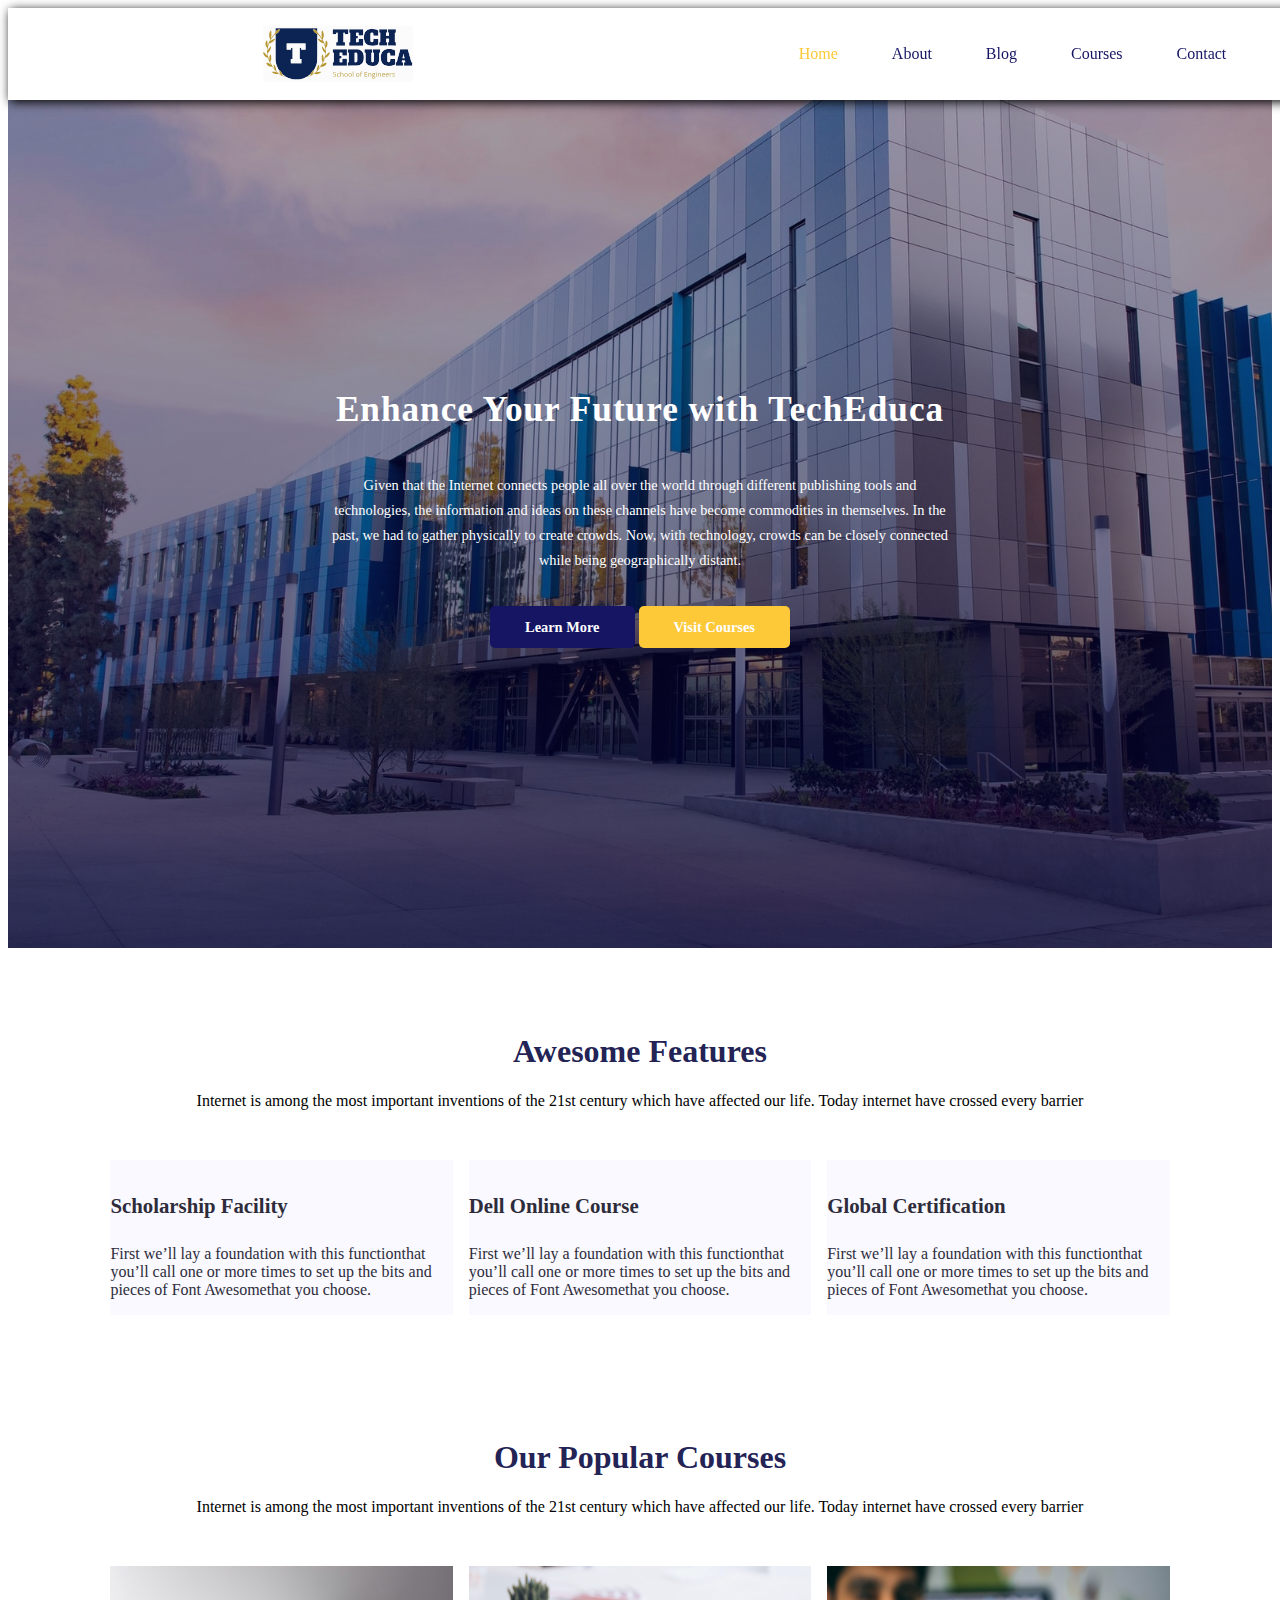
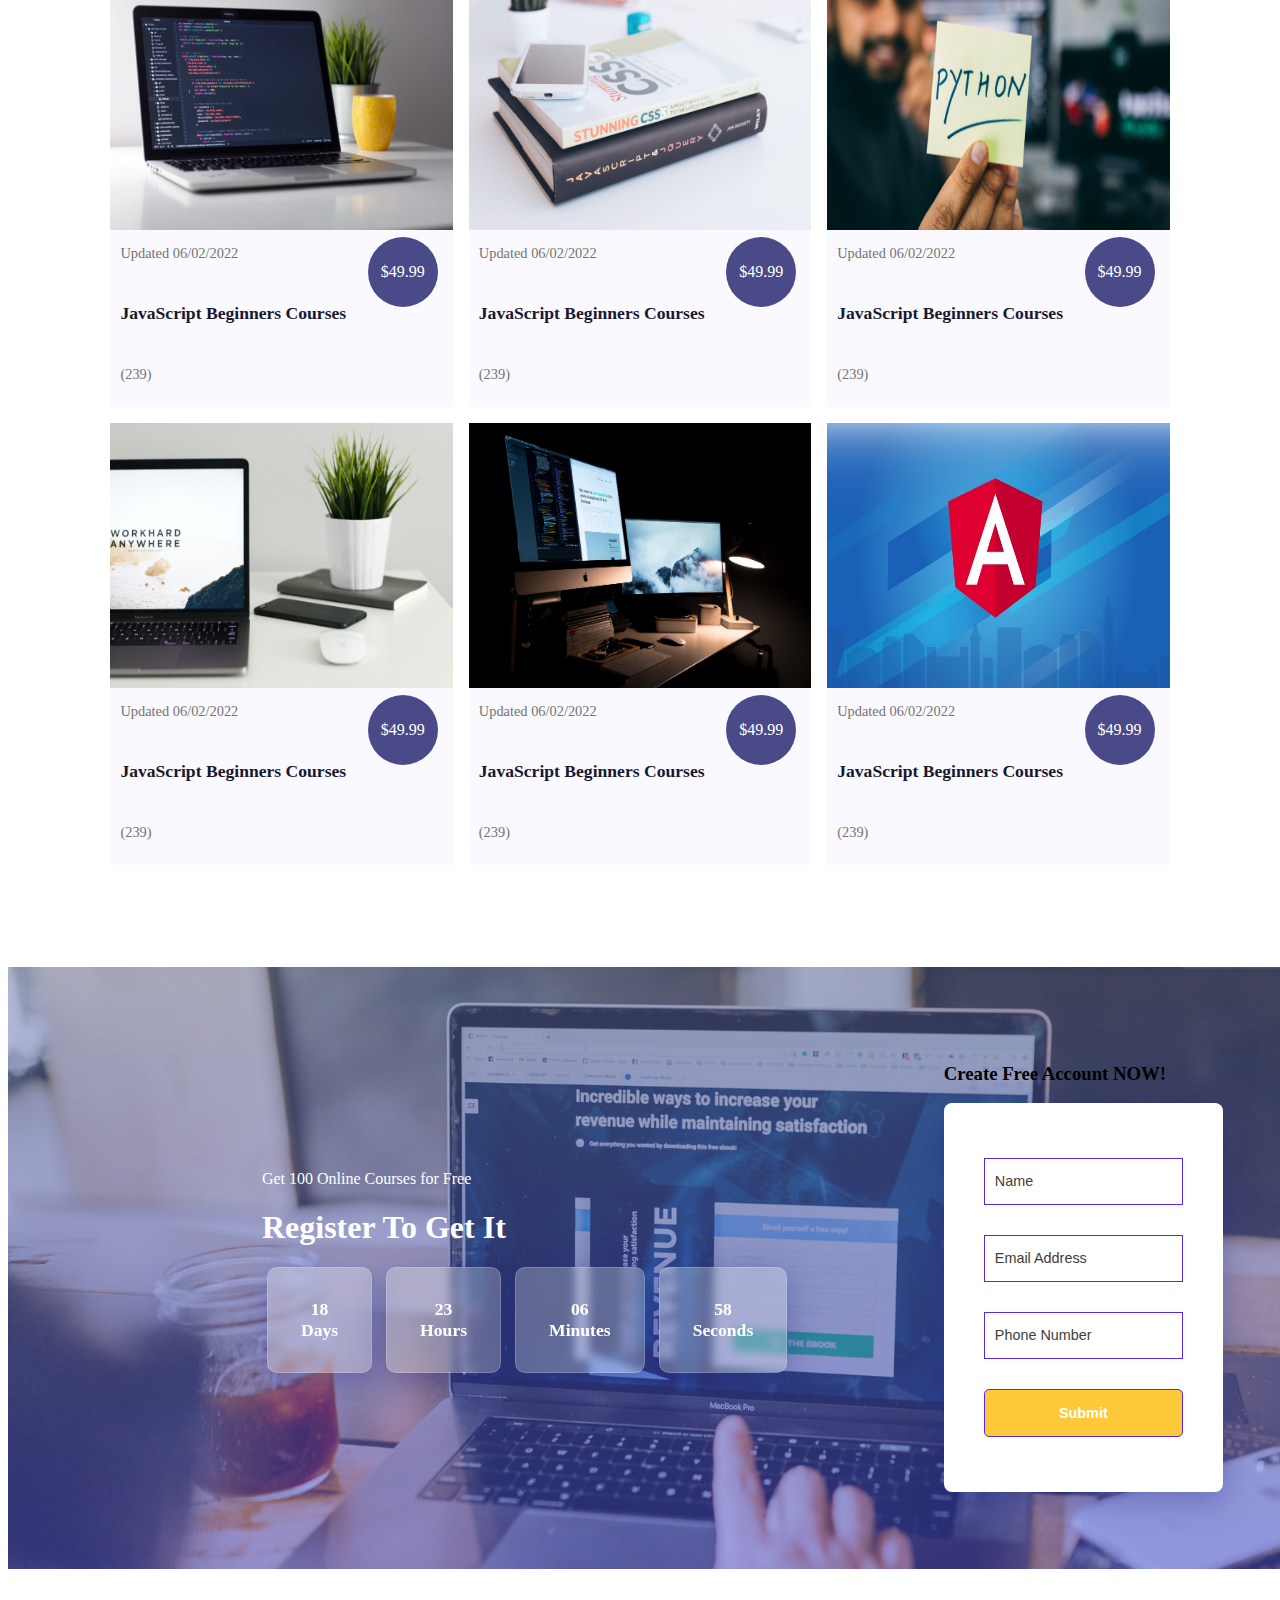
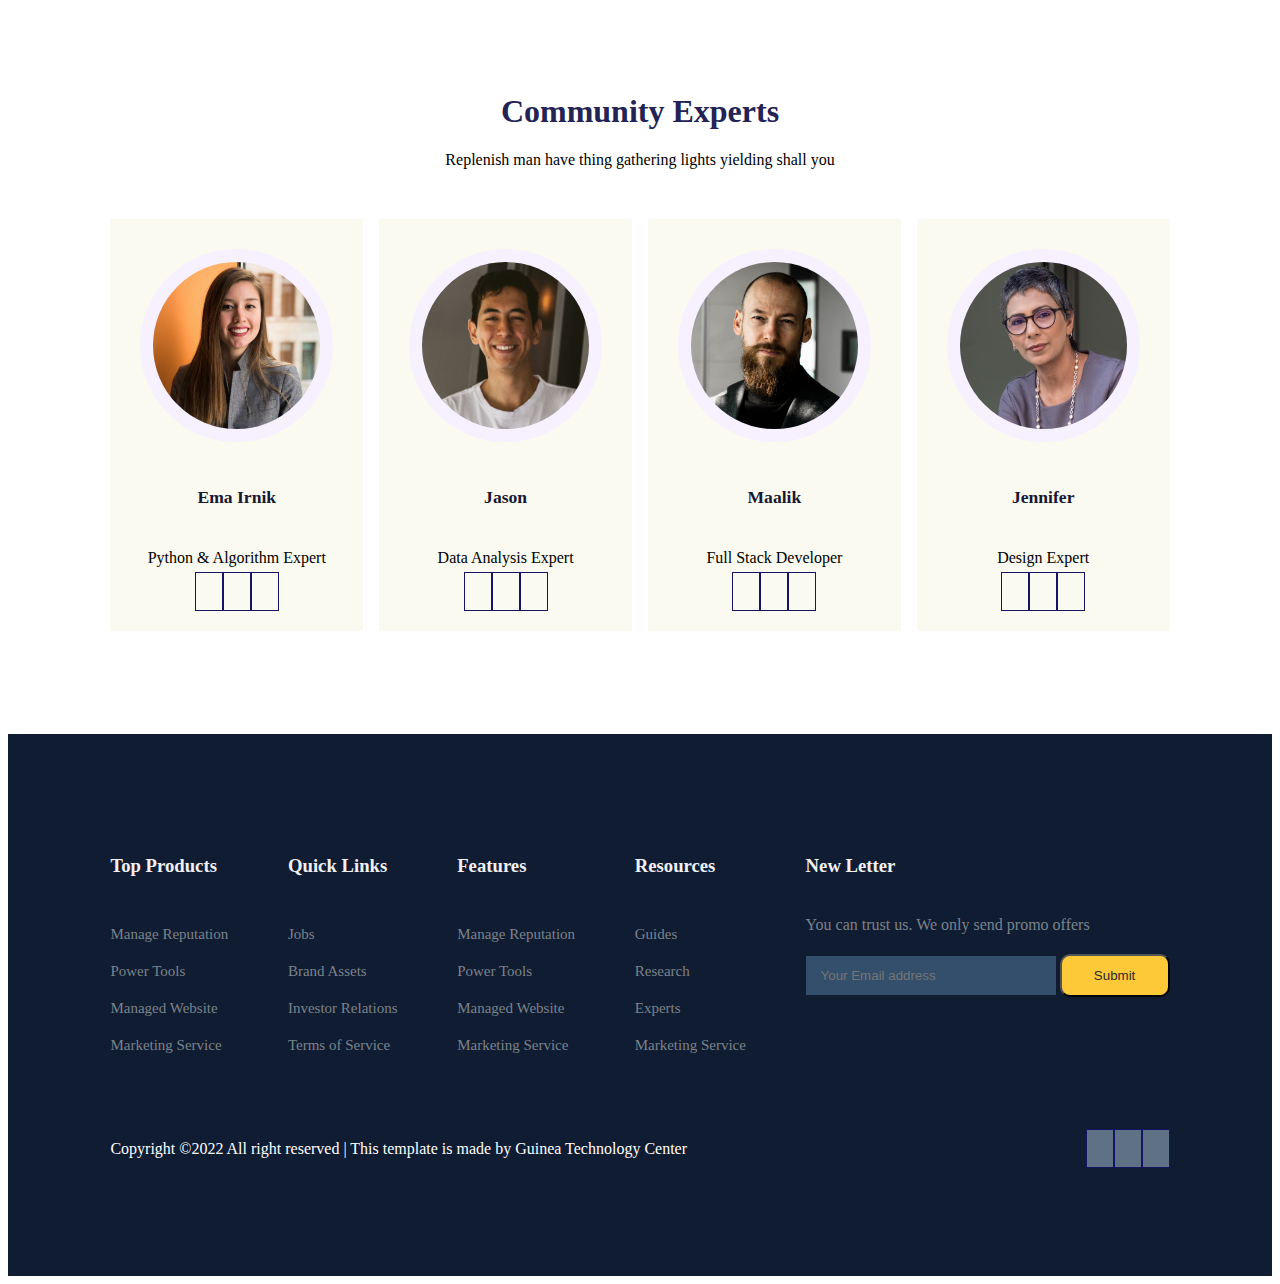
<file: index.html>
<!DOCTYPE html>
<html>
<head>
	<meta charset="utf-8">
	<meta name="viewport" content="width=device-width, initial-scale=1">
	<title>Guinea Technology Ceneter</title>

	<!--jQuery Link--->
	<script src="https://code.jquery.com/jquery-3.6.0.min.js" integrity="sha256-/xUj+3OJU5yExlq6GSYGSHk7tPXikynS7ogEvDej/m4=" crossorigin="anonymous"></script>

	<!--Css link-->
	<link rel="stylesheet" type="text/css" href="style.css">

	<!--Font awesome link-->
	<link rel="stylesheet" href="https://pro.fontawesome.com/releases/v5.10.0/css/all.css" integrity="sha384-AYmEC3Yw5cVb3ZcuHtOA93w35dYTsvhLPVnYs9eStHfGJvOvKxVfELGroGkvsg+p" crossorigin="anonymous"/>
</head>
<body>

<!--Navigation-->
<nav>
<img src="images/logo.svg">

<div class="navigation" id="navigation">
		
	<ul>
 		<i class="fas fa-times" id="menu-close"></i>
		<li><a class="active" href="#">Home</a></li>
		<li><a href="about.html">About</a></li>
		<li><a href="blog.html">Blog</a></li>
		<li><a href="course.html">Courses</a></li>
		<li><a href="contact.html">Contact</a></li>
		
	</ul>
	<img id="menu-btn" src="images/menu.png">
</div>

</nav>

<!--Home-->
<section id="home">
	<h2>Enhance Your Future with TechEduca</h2>
	<p>Given that the Internet connects people all over the world through different publishing tools 
and technologies, the information and ideas on these channels have become commodities in 
themselves. In the past, we had to gather physically to create crowds. Now, with technology, 
crowds can be closely connected while being geographically distant.</p>
<div class="btn"> 
	<a class="blue" href="#">Learn More</a>
	<a class="yellow"  href="#">Visit Courses</a>
</div>
</section>


<!--Features-->
<section id="features">
	<h1>Awesome Features</h1> 
	<p>Internet is among the most important inventions of the 21st century which 
have affected our life. Today internet have crossed every barrier</p>
<div class="fea-base">
	<div class="fea-box">
		<i class="fas fa-graduation-cap"></i>
	<h3>Scholarship Facility</h3>
	<p>First we’ll lay a foundation with this functionthat you’ll call one or more times to set up the bits and pieces of Font Awesomethat you choose. </p>
	</div>
	<div class="fea-box">
		<i class="fas fa-file-certificate"></i>
	<h3>Dell Online Course</h3>
	<p>First we’ll lay a foundation with this functionthat you’ll call one or more times to set up the bits and pieces of Font Awesomethat you choose. </p>
	</div>
	<div class="fea-box">
		<i class="fas fa-award"></i>
	<h3>Global Certification</h3>
	<p>First we’ll lay a foundation with this functionthat you’ll call one or more times to set up the bits and pieces of Font Awesomethat you choose. </p>
	</div>
</div>
</section>

<!--Courses---->
<section id="course">
	<h1>Our Popular Courses</h1> 
	<p>Internet is among the most important inventions of the 21st century which 
have affected our life. Today internet have crossed every barrier</p>
<div class="course-box">

	<div class="courses">
		<img src="images/c1.jpg">
		<div class="details">
			<span>Updated 06/02/2022</span>
			<h6>JavaScript Beginners Courses</h6>
			<div class="start">
				<i class="fa fa-star"></i>
				<i class="fa fa-star"></i>
				<i class="fa fa-star"></i>
				<i class="fa fa-star"></i>
				<i class="fa fa-star"></i>
				<span>(239)</span>
			</div>
		</div>

		<div class="cost">
			$49.99
		</div>
	</div>

<div class="courses">
		<img src="images/c2.jpg">
		<div class="details">
			<span>Updated 06/02/2022</span>
			<h6>JavaScript Beginners Courses</h6>
			<div class="start">
				<i class="fa fa-star"></i>
				<i class="fa fa-star"></i>
				<i class="fa fa-star"></i>
				<i class="fa fa-star"></i>
				<i class="fa fa-star"></i>
				<span>(239)</span>
			</div>
		</div>

		<div class="cost">
			$49.99
		</div>
	</div>
<div class="courses">
		<img src="images/c3.jpg">
		<div class="details">
			<span>Updated 06/02/2022</span>
			<h6>JavaScript Beginners Courses</h6>
			<div class="start">
				<i class="fa fa-star"></i>
				<i class="fa fa-star"></i>
				<i class="fa fa-star"></i>
				<i class="fa fa-star"></i>
				<i class="fa fa-star"></i>
				<span>(239)</span>
			</div>
		</div>

		<div class="cost">
			$49.99
		</div>
	</div>

<div class="courses">
		<img src="images/c4.jpg">
		<div class="details">
			<span>Updated 06/02/2022</span>
			<h6>JavaScript Beginners Courses</h6>
			<div class="start">
				<i class="fa fa-star"></i>
				<i class="fa fa-star"></i>
				<i class="fa fa-star"></i>
				<i class="fa fa-star"></i>
				<i class="fa fa-star"></i>
				<span>(239)</span>
			</div>
		</div>

		<div class="cost">
			$49.99
		</div>
	</div>



<div class="courses">
		<img src="images/c5.jpg">
		<div class="details">
			<span>Updated 06/02/2022</span>
			<h6>JavaScript Beginners Courses</h6>
			<div class="start">
				<i class="fa fa-star"></i>
				<i class="fa fa-star"></i>
				<i class="fa fa-star"></i>
				<i class="fa fa-star"></i>
				<i class="fa fa-star"></i>
				<span>(239)</span>
			</div>
		</div>

		<div class="cost">
			$49.99
		</div>
	</div>

	<div class="courses">
		<img src="images/c6.jpg">
		<div class="details">
			<span>Updated 06/02/2022</span>
			<h6>JavaScript Beginners Courses</h6>
			<div class="start">
				<i class="fa fa-star"></i>
				<i class="fa fa-star"></i>
				<i class="fa fa-star"></i>
				<i class="fa fa-star"></i>
				<i class="fa fa-star"></i>
				<span>(239)</span>
			</div>
		</div>

		<div class="cost">
			$49.99
		</div>
	</div>		
</div>

</section>


<!---Registrattion--->

<section id="registrattion">
	<div class="reminder">
		<p>Get 100 Online Courses for Free</p>
		<h1>Register To Get It</h1>
		<div class="time">
			<div class="date">
				<p>18 <br> Days </p>
			</div>
		</div>

		<div class="time">
			<div class="date">
				<p>23 <br> Hours </p>
			</div>
		</div>

		<div class="time">
			<div class="date">
				<p>06 <br> Minutes </p>
			</div>
		</div>

		<div class="time">
			<div class="date">
				<p>58 <br> Seconds </p>
			</div>
		</div>
	</div>

	<div class="form">
		<h3>Create Free Account NOW!</h3>
		<form>
	<input type="text" placeholder="Name" required>
	<input type="email" placeholder="Email Address" required>
	<input type="text" placeholder="Phone Number" required>
	<input type="Submit" name="submit" class="yellow">
		</form>
	</div>

</section>

<!--Profile--->
<section id="experts">
	<h1>Community Experts</h1>
	<p>Replenish man have thing gathering lights yielding shall you</p>
	<div class="expert-box">
		
		<div class="profile">
			<img src="images/pro1.webp">
			<h6>Ema Irnik</h6>
			<p>Python & Algorithm Expert</p>
			<div class="pro-links">
		<i class="fab fa-facebook-f"></i>
		<i class="fab fa-instagram"></i>
		<i class="fab fa-linkedin-in"></i>
			</div>
		</div>

		<div class="profile">
			<img src="images/pro2.webp">
			<h6>Jason</h6>
			<p>Data Analysis Expert</p>
			<div class="pro-links">
		<i class="fab fa-facebook-f"></i>
		<i class="fab fa-instagram"></i>
		<i class="fab fa-linkedin-in"></i>
			</div>
		</div>

		<div class="profile">
			<img src="images/pro3.webp">
			<h6>Maalik</h6>
			<p>Full Stack Developer</p>
			<div class="pro-links">
		<i class="fab fa-facebook-f"></i>
		<i class="fab fa-instagram"></i>
		<i class="fab fa-linkedin-in"></i>
			</div>
		</div>

		<div class="profile">
			<img src="images/pro4.webp">
			<h6>Jennifer</h6>
			<p>Design Expert</p>
			<div class="pro-links">
		<i class="fab fa-facebook-f"></i>
		<i class="fab fa-instagram"></i>
		<i class="fab fa-linkedin-in"></i>
			</div>
		</div>
	</div>
</section>

<!---Footer-->
<footer>
	<div class="footer-col">
		<h3>Top Products</h3>
		<li>Manage Reputation</li>
		<li>Power Tools</li>
		<li>Managed Website</li>
		<li>Marketing Service</li>
	</div>
	<div class="footer-col">
		<h3>Quick Links</h3>
		<li>Jobs</li>
		<li>Brand Assets</li>
		<li>Investor Relations</li>
		<li>Terms of Service</li>
	</div>
	<div class="footer-col">
		<h3>Features</h3>
		<li>Manage Reputation</li>
		<li>Power Tools</li>
		<li>Managed Website</li>
		<li>Marketing Service</li>
	</div>
	<div class="footer-col">
		<h3>Resources</h3>
		<li>Guides</li>
		<li>Research</li>
		<li>Experts</li>
		<li>Marketing Service</li>
	</div>

	<div class="footer-col">
		<h3>New Letter</h3>
		<p>You can trust us. We only send promo offers</p>
		<div class="subscribe">
			<form>
				<input type="email" placeholder="Your Email address" class="insert" required>
			<input type="Submit" name="SUBSCRIBE" class="yellow">
			</form>
		</div>
	</div>

	<div class="copyright">
		<p>Copyright ©2022 All right reserved | This template is made by Guinea Technology Center </p>
		<div class="pro-links">
		<i class="fab fa-facebook-f"></i>
		<i class="fab fa-instagram"></i>
		<i class="fab fa-linkedin-in"></i>
		</div>
	</div>
</footer>

<!--Javscript for Toggle Menu-->
<script>
	$('#menu-btn').click(function(){
		$('nav .navigation ul').addClass('active')
	});

	$('#menu-close').click(function(){
		$('nav .navigation ul').removeClass('active')
	});
</script>
</body>
</html>
</file>
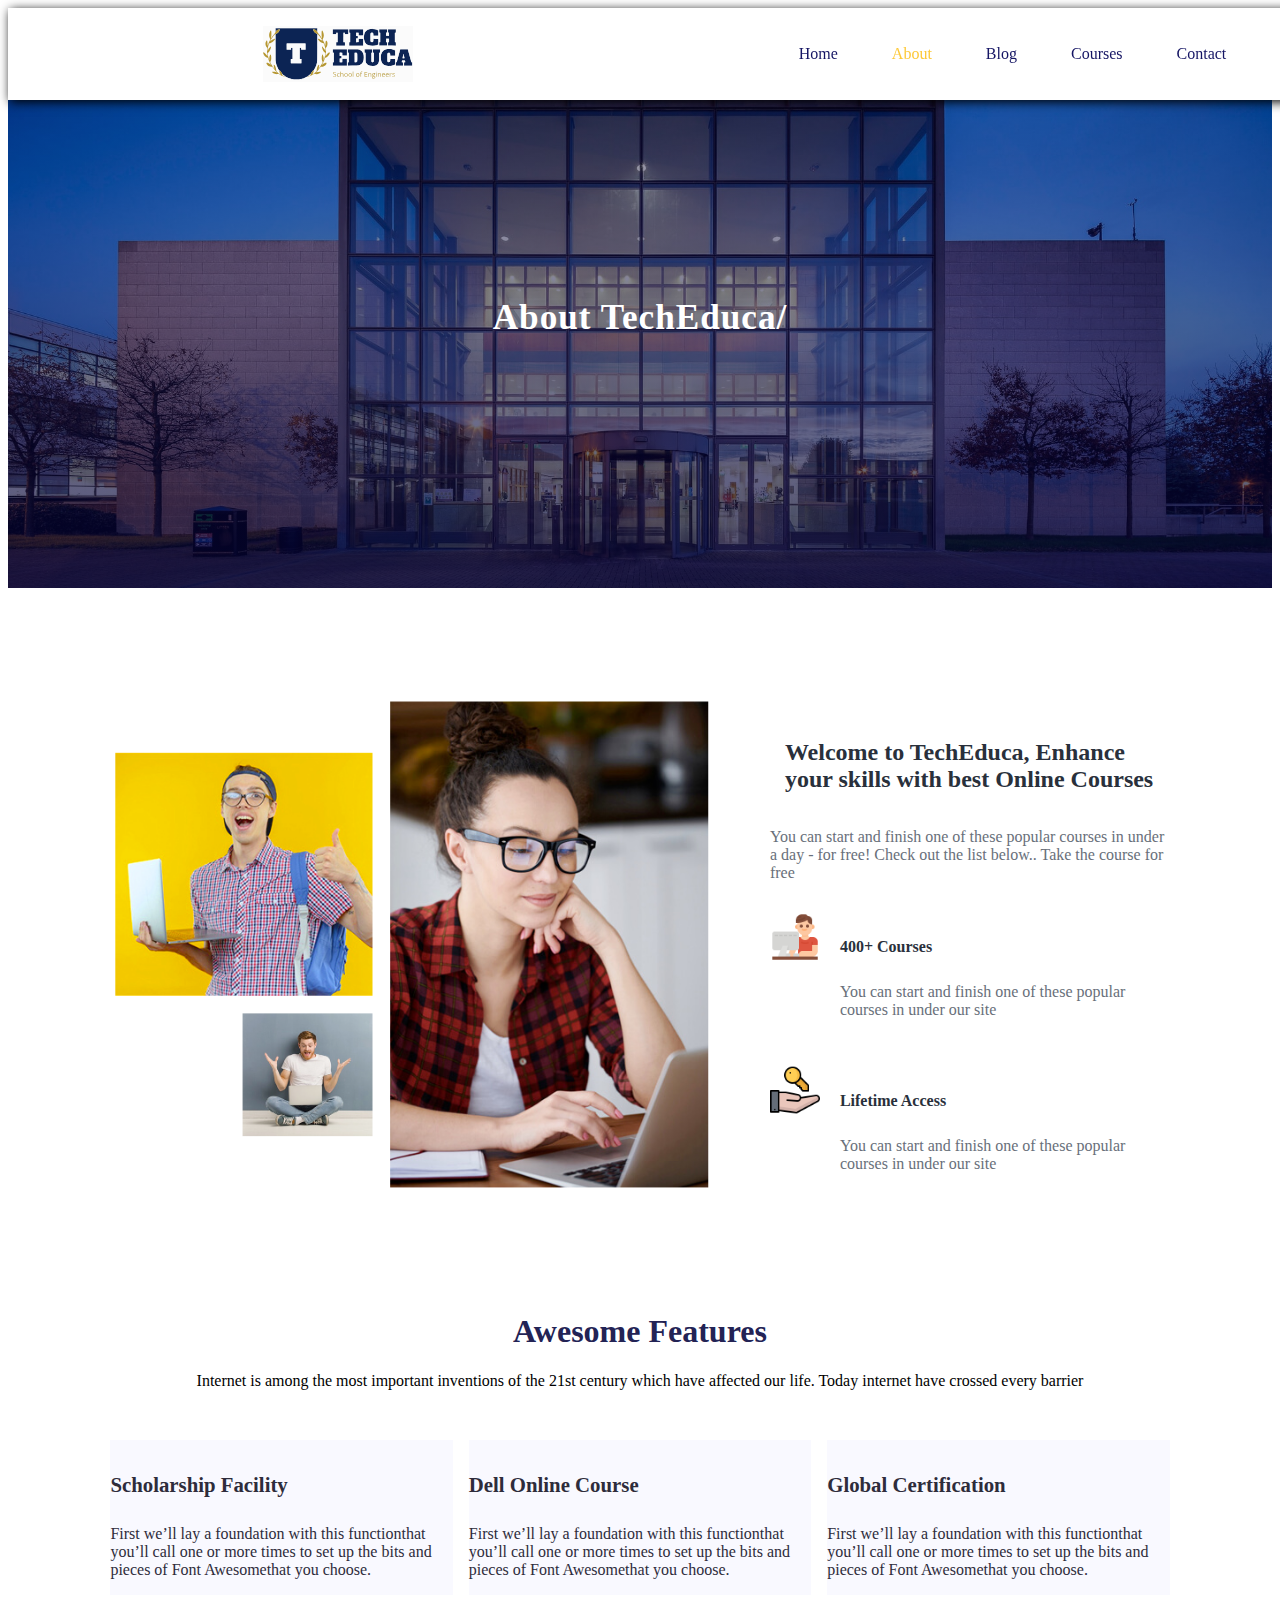
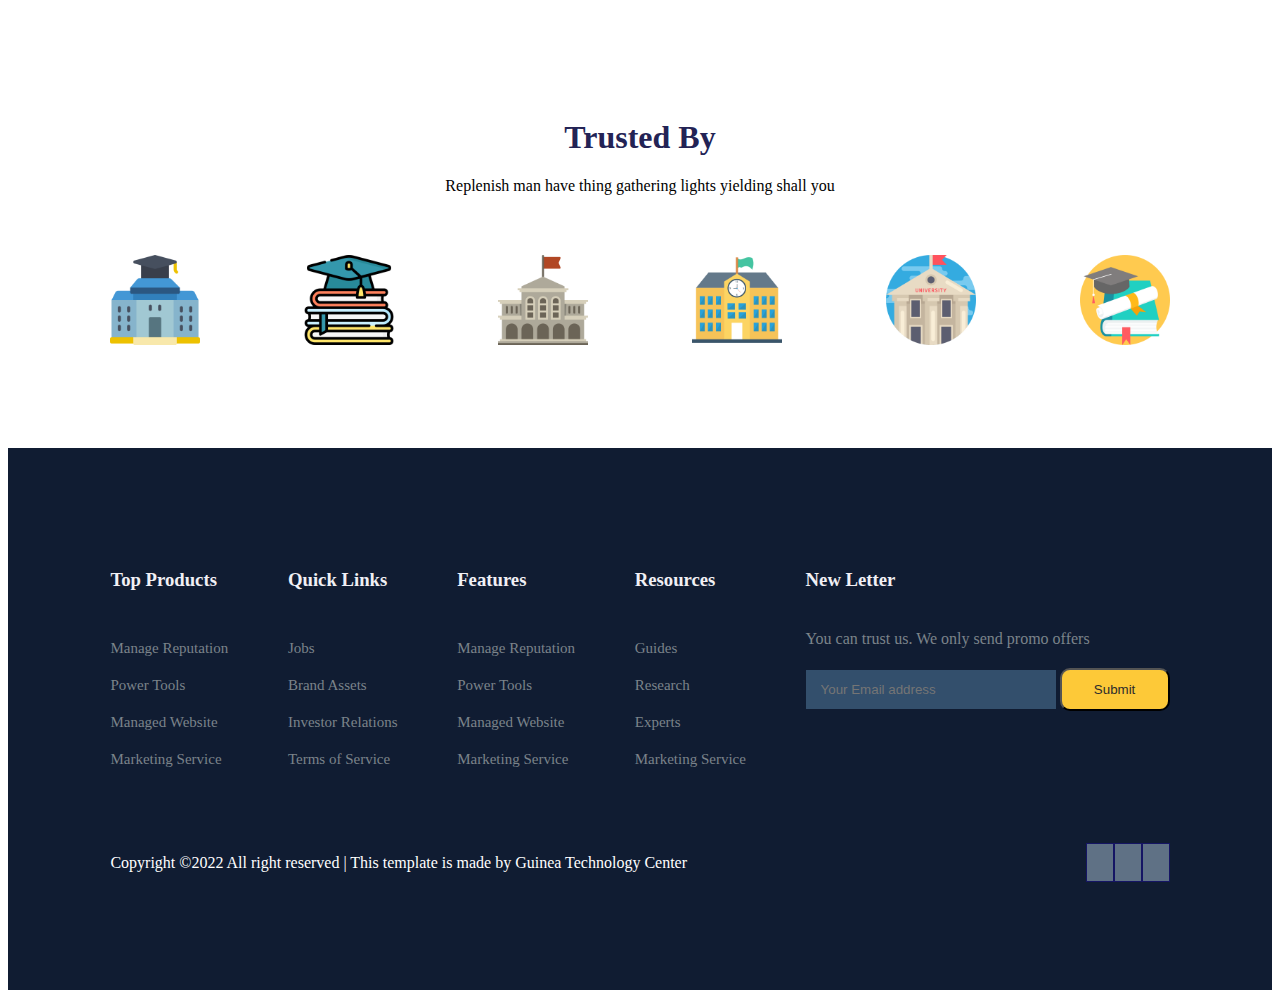
<file: about.html>
<!DOCTYPE html>
<html>
<head>
	<meta charset="utf-8">
	<meta name="viewport" content="width=device-width, initial-scale=1">
	<title>Guinea Technology Ceneter</title>

	<!--jQuery Link--->
	<script src="https://code.jquery.com/jquery-3.6.0.min.js" integrity="sha256-/xUj+3OJU5yExlq6GSYGSHk7tPXikynS7ogEvDej/m4=" crossorigin="anonymous"></script>

	<!--Css link-->
	<link rel="stylesheet" type="text/css" href="style.css">

	<!--Font awesome link-->
	<link rel="stylesheet" href="https://pro.fontawesome.com/releases/v5.10.0/css/all.css" integrity="sha384-AYmEC3Yw5cVb3ZcuHtOA93w35dYTsvhLPVnYs9eStHfGJvOvKxVfELGroGkvsg+p" crossorigin="anonymous"/>
</head>
<body>

<!--Navigation-->
<nav>
<img src="images/logo.svg">

<div class="navigation" id="navigation">
		
	<ul>
 		<i class="fas fa-times" id="menu-close"></i>
		<li><a href="index.html">Home</a></li>
		<li><a class="active" href="about.html">About</a></li>
		<li><a href="blog.html">Blog</a></li>
		<li><a href="course.html">Courses</a></li>
		<li><a href="contact.html">Contact</a></li>
		
	</ul>
	<img id="menu-btn" src="images/menu.png">
</div>

</nav>

<!--Home-->
<section id="about-home">
	<h2>About TechEduca/</h2>
</section>


<section id="about-container">
	<div class="about-img">
		<img src="images/a.png">
	</div>
	<div class="about-text">
		<h2>Welcome to TechEduca, Enhance your skills with best Online Courses</h2>
		<p>You can start and finish one of these popular courses in under a day - for free! Check out the list below.. Take the course for free</p>
		<div class="about-fe">
			<img src="images/fe1.png">
			<div class="fe-text">
				<h5>400+ Courses</h5>
				<p>You can start and finish one of these popular courses in under our site</p>
			</div>
		</div>
		<div class="about-fe">
			<img src="images/fe2.png">
			<div class="fe-text">
				<h5>Lifetime Access</h5>
				<p>You can start and finish one of these popular courses in under our site</p>
			</div>
		</div>
	</div>
</section>

<!--Features-->
<section id="features">
	<h1>Awesome Features</h1> 
	<p>Internet is among the most important inventions of the 21st century which 
have affected our life. Today internet have crossed every barrier</p>
<div class="fea-base">
	<div class="fea-box">
		<i class="fas fa-graduation-cap"></i>
	<h3>Scholarship Facility</h3>
	<p>First we’ll lay a foundation with this functionthat you’ll call one or more times to set up the bits and pieces of Font Awesomethat you choose. </p>
	</div>
	<div class="fea-box">
		<i class="fas fa-file-certificate"></i>
	<h3>Dell Online Course</h3>
	<p>First we’ll lay a foundation with this functionthat you’ll call one or more times to set up the bits and pieces of Font Awesomethat you choose. </p>
	</div>
	<div class="fea-box">
		<i class="fas fa-award"></i>
	<h3>Global Certification</h3>
	<p>First we’ll lay a foundation with this functionthat you’ll call one or more times to set up the bits and pieces of Font Awesomethat you choose. </p>
	</div>
</div>
</section>

<!---Trust--->
<section id="trust">
	<h1>Trusted By</h1> 
	<p>Replenish man have thing gathering lights yielding shall you</p>
	<div class="trust-img">
		<img src="images/trust (1).png">
		<img src="images/trust (2).png">
		<img src="images/trust (3).png">
		<img src="images/trust (4).png">
		<img src="images/trust (5).png">
		<img src="images/trust (6).png">
	</div>
</section>

<!---Footer-->
<footer>
	<div class="footer-col">
		<h3>Top Products</h3>
		<li>Manage Reputation</li>
		<li>Power Tools</li>
		<li>Managed Website</li>
		<li>Marketing Service</li>
	</div>
	<div class="footer-col">
		<h3>Quick Links</h3>
		<li>Jobs</li>
		<li>Brand Assets</li>
		<li>Investor Relations</li>
		<li>Terms of Service</li>
	</div>
	<div class="footer-col">
		<h3>Features</h3>
		<li>Manage Reputation</li>
		<li>Power Tools</li>
		<li>Managed Website</li>
		<li>Marketing Service</li>
	</div>
	<div class="footer-col">
		<h3>Resources</h3>
		<li>Guides</li>
		<li>Research</li>
		<li>Experts</li>
		<li>Marketing Service</li>
	</div>

	<div class="footer-col">
		<h3>New Letter</h3>
		<p>You can trust us. We only send promo offers</p>
		<div class="subscribe">
			<form>
				<input id="send" type="email" placeholder="Your Email address" class="insert" required>
			<input type="Submit" name="SUBSCRIBE" class="yellow">
			</form>
		</div>
	</div>

	<div class="copyright">
		<p>Copyright ©2022 All right reserved | This template is made by Guinea Technology Center </p>
		<div class="pro-links">
		<i class="fab fa-facebook-f"></i>
		<i class="fab fa-instagram"></i>
		<i class="fab fa-linkedin-in"></i>
		</div>
	</div>
</footer>

<!--Javscript for Toggle Menu-->
<script>
	$('#menu-btn').click(function(){
		$('nav .navigation ul').addClass('active')
	});

	$('#menu-close').click(function(){
		$('nav .navigation ul').removeClass('active')
	});
</script>
</body>
</html>
</file>
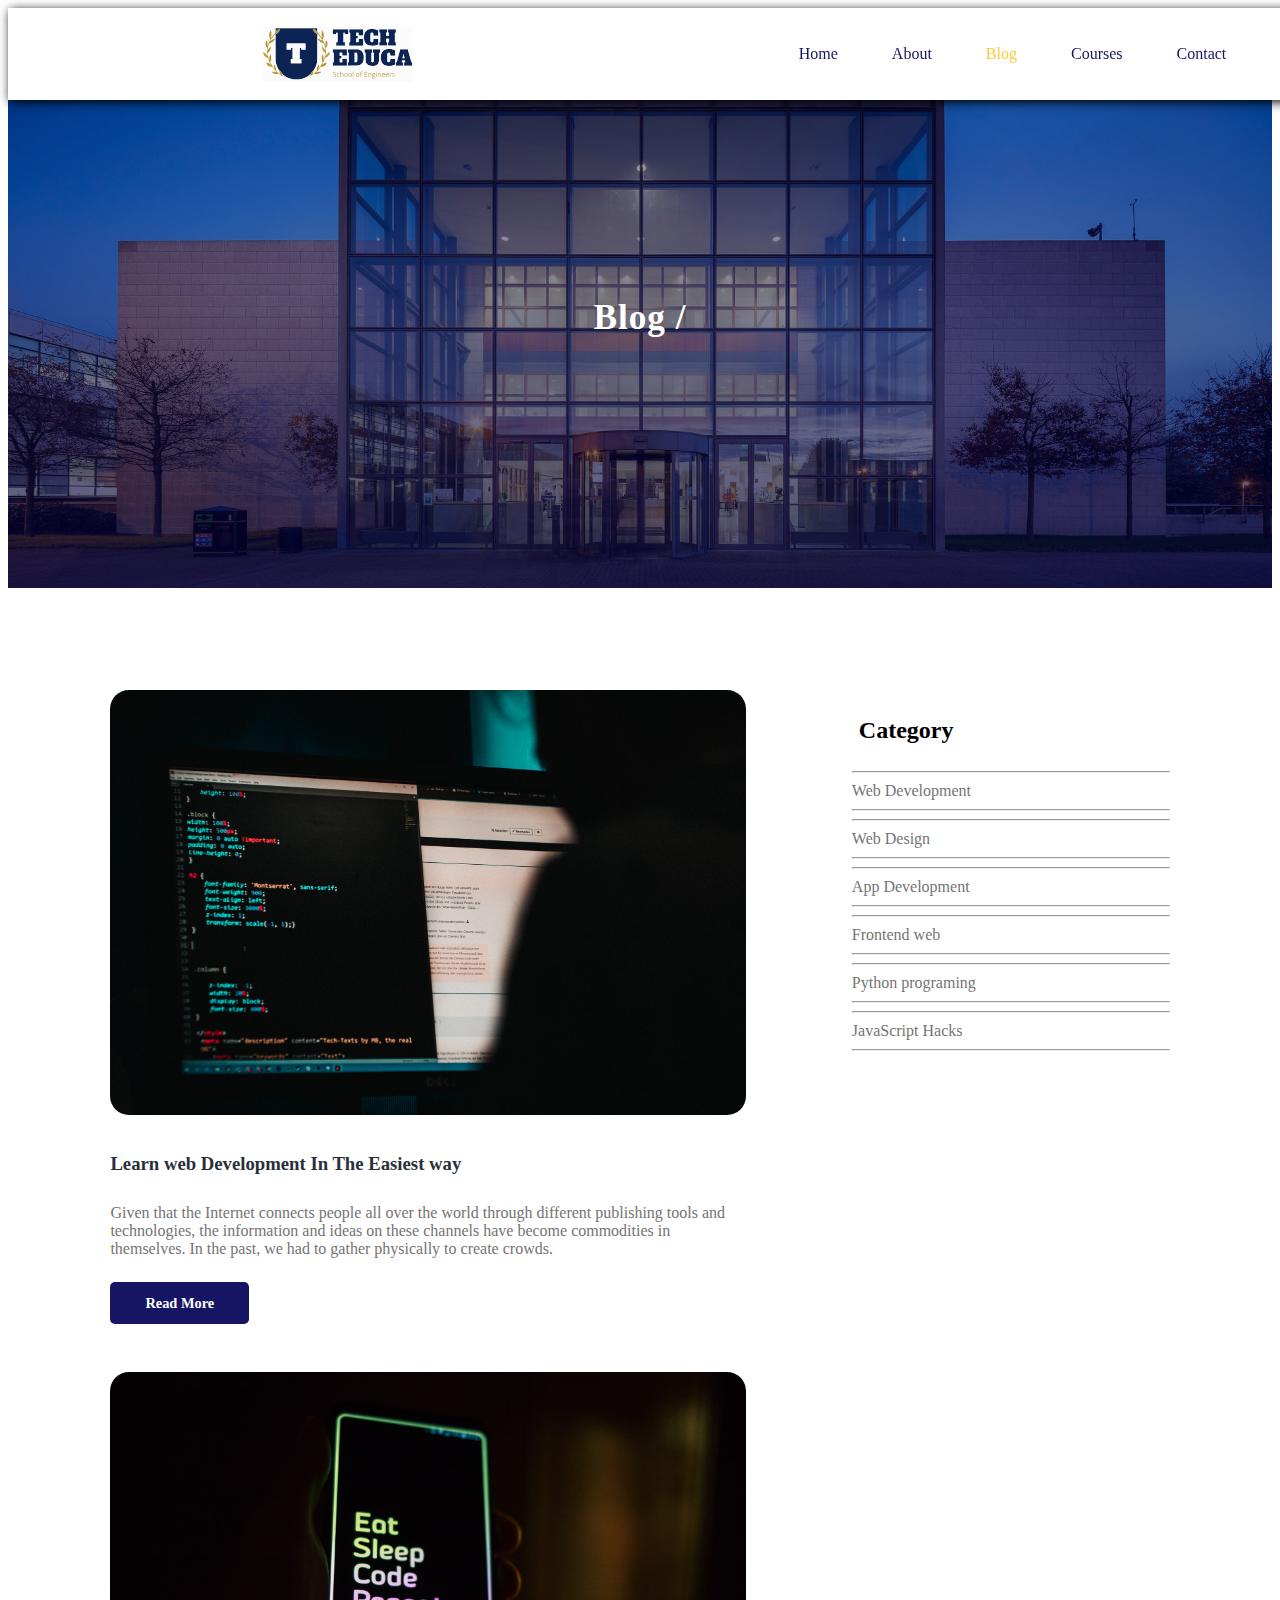
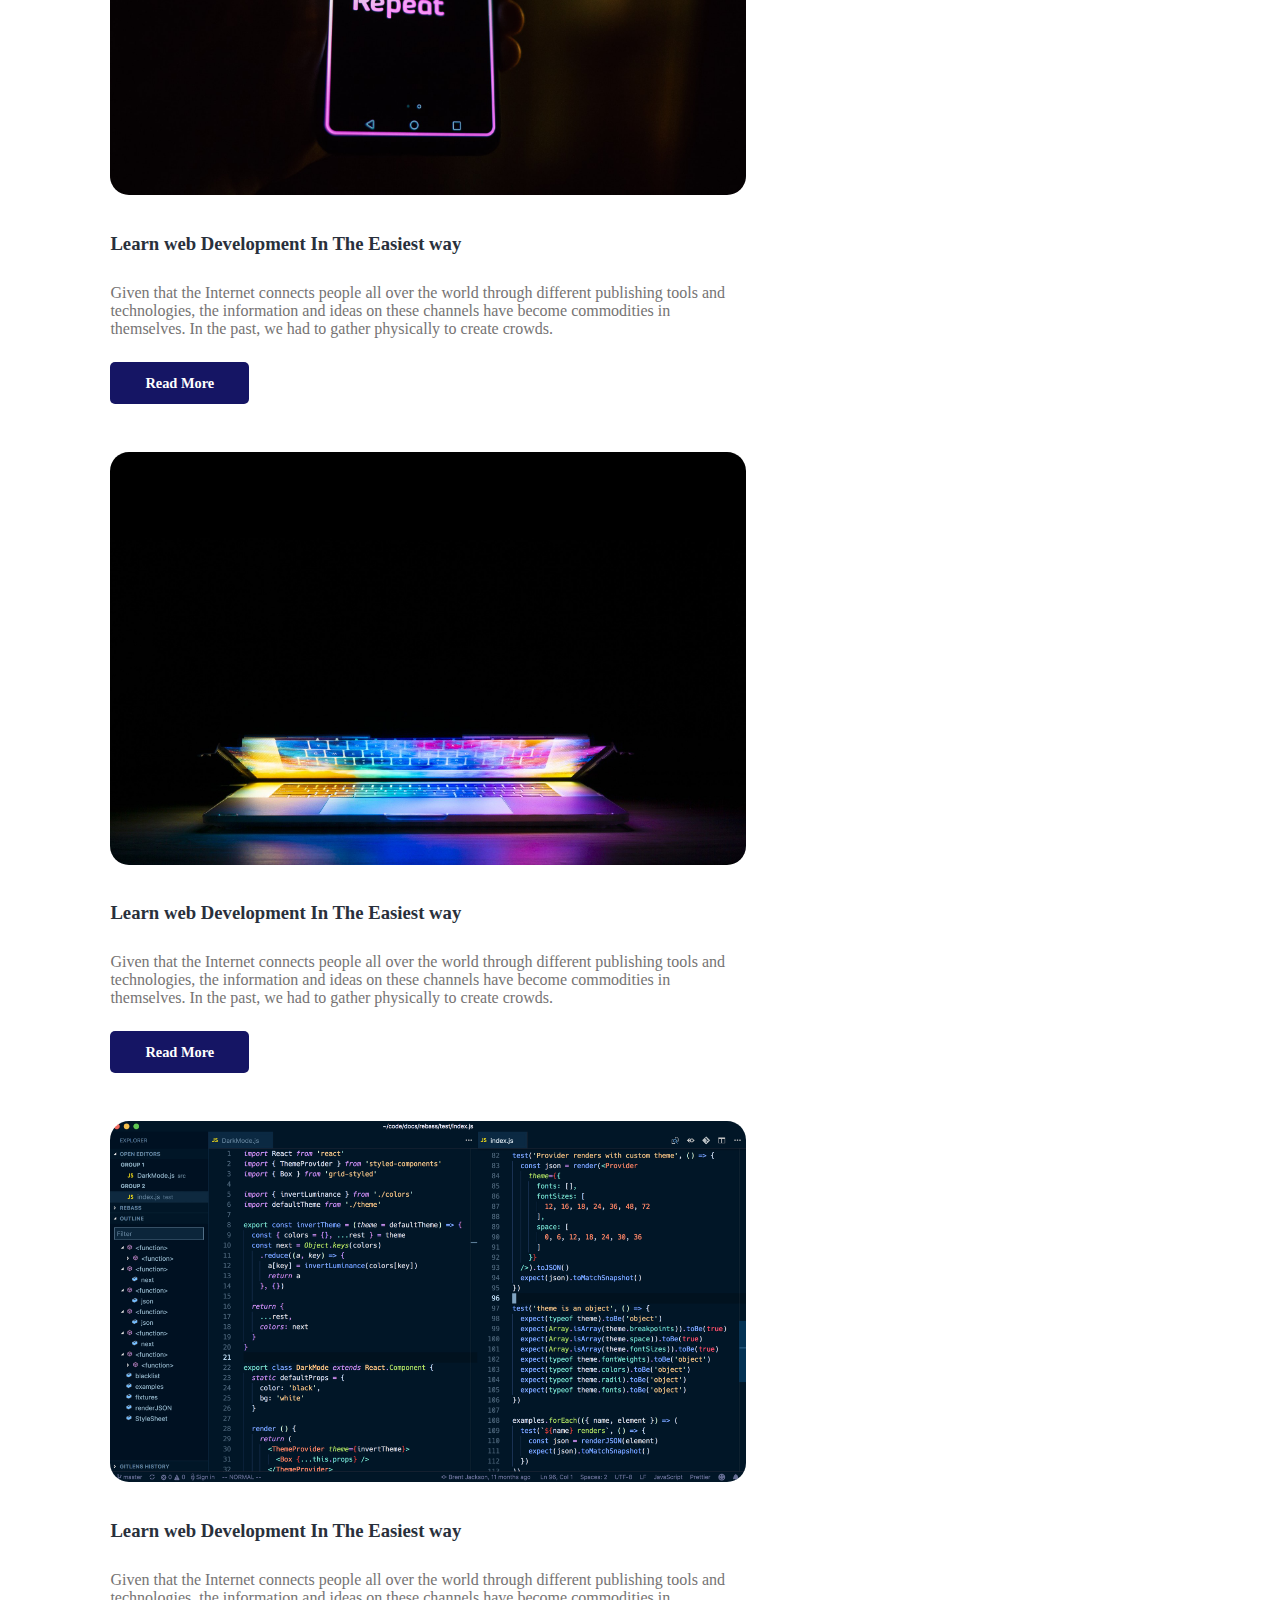
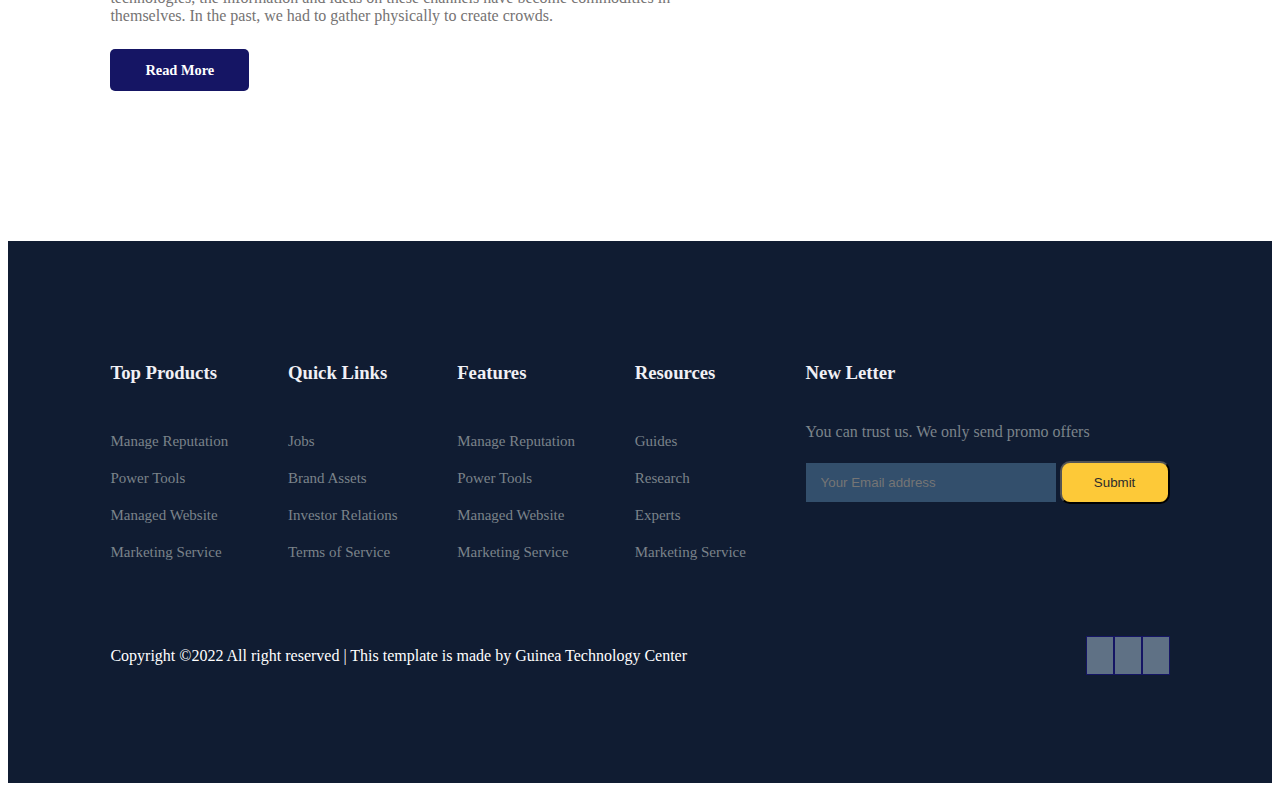
<file: blog.html>
<!DOCTYPE html>
<html>
<head>
	<meta charset="utf-8">
	<meta name="viewport" content="width=device-width, initial-scale=1">
	<title>Guinea Technology Ceneter</title>

	<!--jQuery Link--->
	<script src="https://code.jquery.com/jquery-3.6.0.min.js" integrity="sha256-/xUj+3OJU5yExlq6GSYGSHk7tPXikynS7ogEvDej/m4=" crossorigin="anonymous"></script>

	<!--Css link-->
	<link rel="stylesheet" type="text/css" href="style.css">

	<!--Font awesome link-->
	<link rel="stylesheet" href="https://pro.fontawesome.com/releases/v5.10.0/css/all.css" integrity="sha384-AYmEC3Yw5cVb3ZcuHtOA93w35dYTsvhLPVnYs9eStHfGJvOvKxVfELGroGkvsg+p" crossorigin="anonymous"/>
</head>
<body>

<!--Navigation-->
<nav>
<img src="images/logo.svg">

<div class="navigation" id="navigation">
		
	<ul>
 		<i class="fas fa-times" id="menu-close"></i>
		<li><a href="index.html">Home</a></li>
		<li><a  href="about.html">About</a></li>
		<li><a class="active" href="blog.html">Blog</a></li>
		<li><a href="course.html">Courses</a></li>
		<li><a href="contact.html">Contact</a></li>
		
	</ul>
	<img id="menu-btn" src="images/menu.png">
</div>

</nav>

<!--Home-->
<section id="about-home">
	<h2>Blog /</h2>
</section>

<!--blog page-->
<section id="blog-container">
	<div class="blogs">
		<div class="post">
			<img src="images/b1.jpg">
			<h3>Learn web Development In The Easiest way</h3>
			<p>Given that the Internet connects people all over the world through different publishing tools 
			and technologies, the information and ideas on these channels have become commodities in 
			themselves. In the past, we had to gather physically to create crowds.</p>
			<a href="post.html">Read More</a>
		</div>
		<div class="post">
			<img src="images/b2.jpg">
			<h3>Learn web Development In The Easiest way</h3>
			<p>Given that the Internet connects people all over the world through different publishing tools 
			and technologies, the information and ideas on these channels have become commodities in 
			themselves. In the past, we had to gather physically to create crowds.</p>
			<a href="#">Read More</a>
		</div>
		<div class="post">
			<img src="images/b3.jpg">
			<h3>Learn web Development In The Easiest way</h3>
			<p>Given that the Internet connects people all over the world through different publishing tools 
			and technologies, the information and ideas on these channels have become commodities in 
			themselves. In the past, we had to gather physically to create crowds.</p>
			<a href="#">Read More</a>
		</div>
		<div class="post">
			<img src="images/b4.png">
			<h3>Learn web Development In The Easiest way</h3>
			<p>Given that the Internet connects people all over the world through different publishing tools 
			and technologies, the information and ideas on these channels have become commodities in 
			themselves. In the past, we had to gather physically to create crowds.</p>
			<a href="#">Read More</a>
		</div>
	</div>

	<div class="cate">
		<h2>Category</h2>
	<hr>
	<a href="#">Web Development </a>
	<hr>
	<hr>
	<a href="#">Web Design </a>
	<hr>
	<hr>
	<a href="#">App Development</a>
	<hr>
	<hr>
	<a href="#">Frontend web </a>
	<hr>
	<hr>
	<a href="#">Python programing</a>
	<hr>
	<hr>
	<a href="#">JavaScript Hacks </a>
	<hr>
	</div>
</section> 

<!---Footer-->
<footer>
	<div class="footer-col">
		<h3>Top Products</h3>
		<li>Manage Reputation</li>
		<li>Power Tools</li>
		<li>Managed Website</li>
		<li>Marketing Service</li>
	</div>
	<div class="footer-col">
		<h3>Quick Links</h3>
		<li>Jobs</li>
		<li>Brand Assets</li>
		<li>Investor Relations</li>
		<li>Terms of Service</li>
	</div>
	<div class="footer-col">
		<h3>Features</h3>
		<li>Manage Reputation</li>
		<li>Power Tools</li>
		<li>Managed Website</li>
		<li>Marketing Service</li>
	</div>
	<div class="footer-col">
		<h3>Resources</h3>
		<li>Guides</li>
		<li>Research</li>
		<li>Experts</li>
		<li>Marketing Service</li>
	</div>

	<div class="footer-col">
		<h3>New Letter</h3>
		<p>You can trust us. We only send promo offers</p>
		<div class="subscribe">
			<form>
				<input id="send" type="email" placeholder="Your Email address" class="insert" required>
			<input type="Submit" name="SUBSCRIBE" class="yellow">
			</form>
		</div>
	</div>

	<div class="copyright">
		<p>Copyright ©2022 All right reserved | This template is made by Guinea Technology Center </p>
		<div class="pro-links">
		<i class="fab fa-facebook-f"></i>
		<i class="fab fa-instagram"></i>
		<i class="fab fa-linkedin-in"></i>
		</div>
	</div>
</footer>

<!--Javscript for Toggle Menu-->
<script>
	$('#menu-btn').click(function(){
		$('nav .navigation ul').addClass('active')
	});

	$('#menu-close').click(function(){
		$('nav .navigation ul').removeClass('active')
	});
</script>
</body>
</html>
</file>
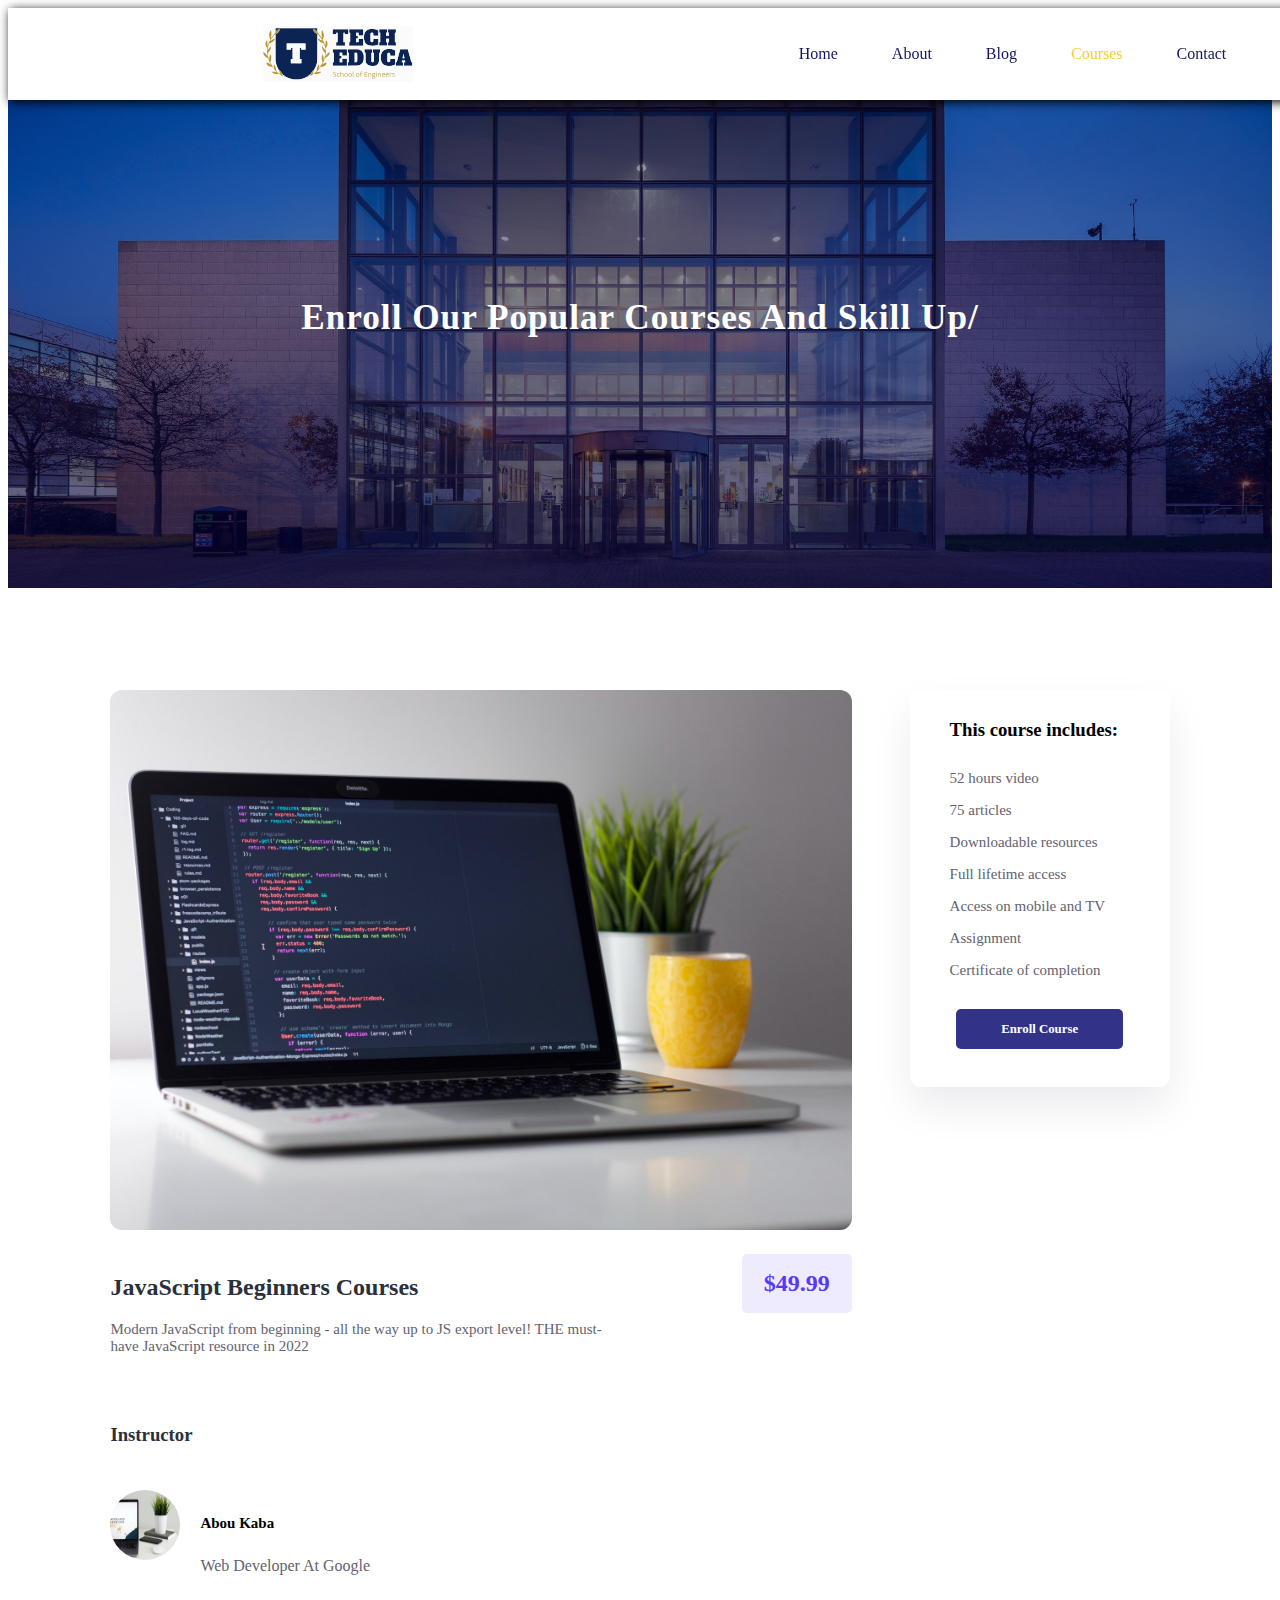
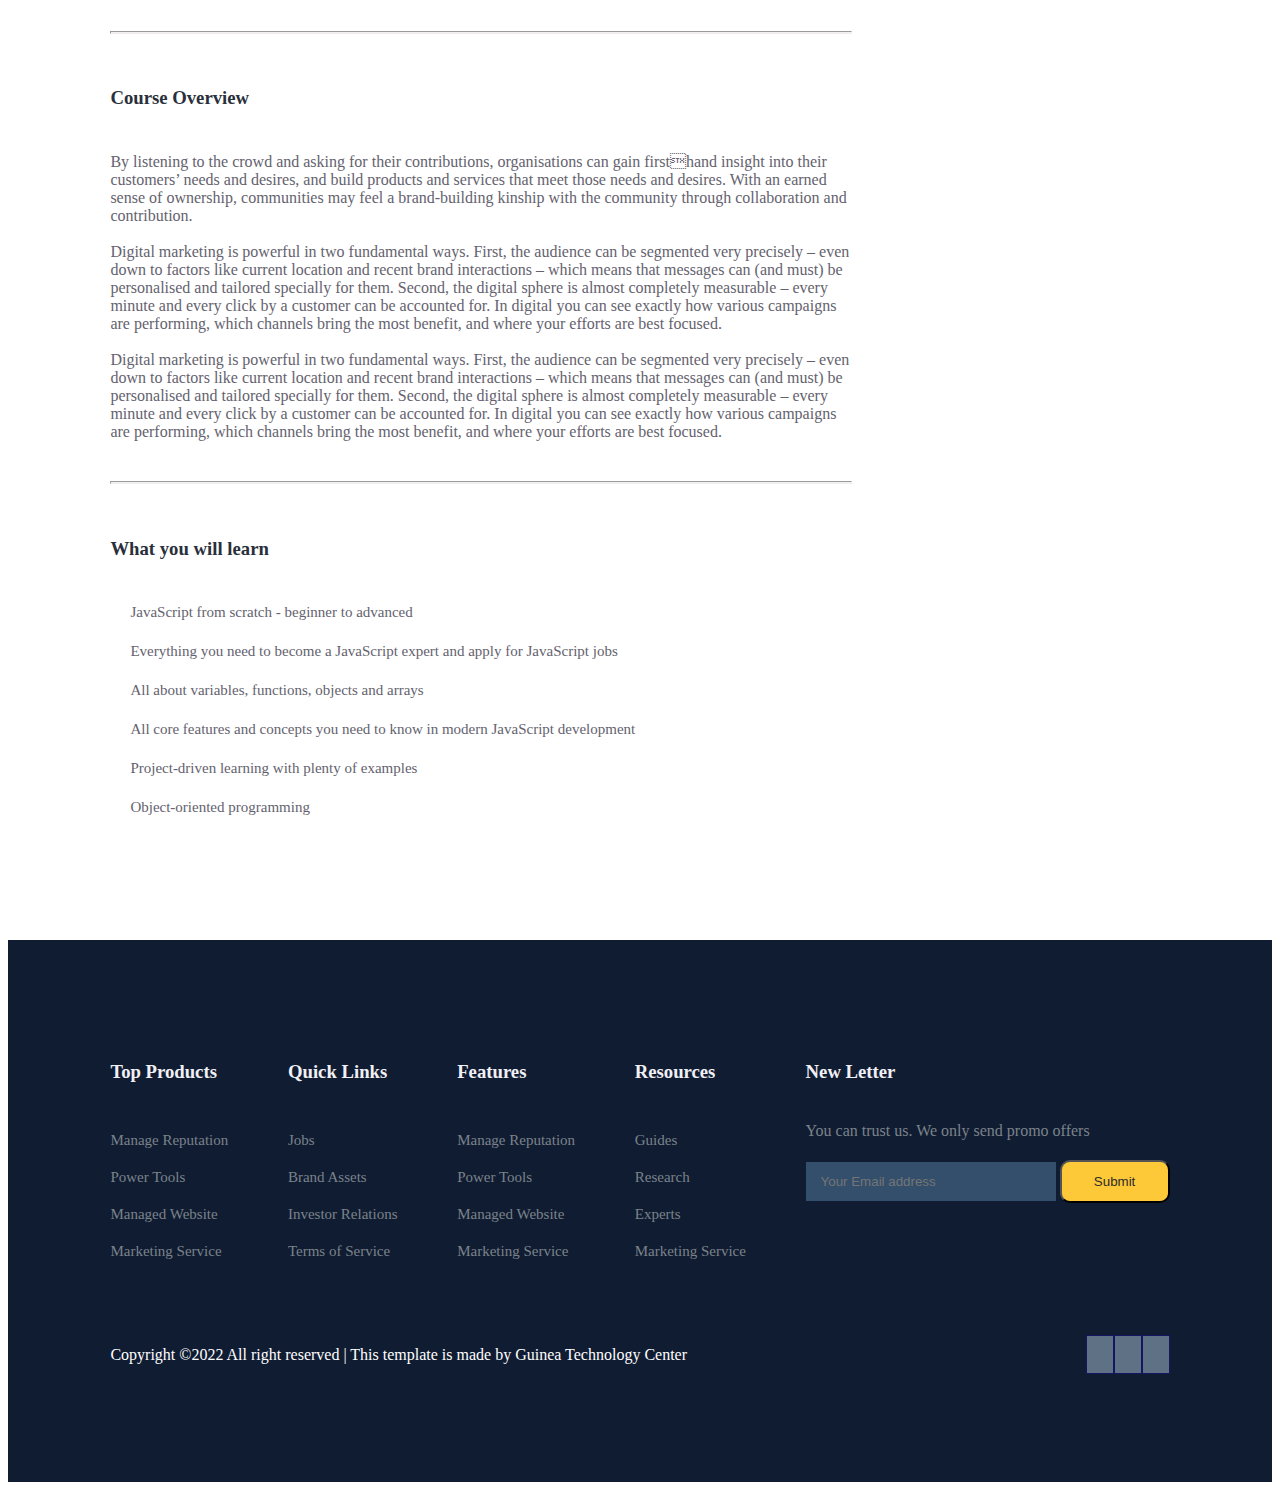
<file: course-inner.html>
<!DOCTYPE html>
<html>
<head>
	<meta charset="utf-8">
	<meta name="viewport" content="width=device-width, initial-scale=1">
	<title>Guinea Technology Ceneter</title>

	<!--jQuery Link--->
	<script src="https://code.jquery.com/jquery-3.6.0.min.js" integrity="sha256-/xUj+3OJU5yExlq6GSYGSHk7tPXikynS7ogEvDej/m4=" crossorigin="anonymous"></script>

	<!--Css link-->
	<link rel="stylesheet" type="text/css" href="style.css">

	<!--Font awesome link-->
	<link rel="stylesheet" href="https://pro.fontawesome.com/releases/v5.10.0/css/all.css" integrity="sha384-AYmEC3Yw5cVb3ZcuHtOA93w35dYTsvhLPVnYs9eStHfGJvOvKxVfELGroGkvsg+p" crossorigin="anonymous"/>
</head>
<body>

<!--Navigation-->
<nav>
<img src="images/logo.svg">

<div class="navigation" id="navigation">
		
	<ul>
 		<i class="fas fa-times" id="menu-close"></i>
		<li><a href="index.html">Home</a></li>
		<li><a href="about.html">About</a></li>
		<li><a href="blog.html">Blog</a></li>
		<li><a  class="active" href="course.html">Courses</a></li>
		<li><a href="contact.html">Contact</a></li>
		
	</ul>
	<img id="menu-btn" src="images/menu.png">
</div>

</nav>

<!--Home-->
<section id="about-home">
	<h2>Enroll Our Popular Courses And Skill Up/</h2>
</section>


 <!--Course Details-->
 <section id="course-inner">
 	<div class="overview">
 		<img class="course-img" src="images/c1.jpg">
 		<div class="course-head">
 			 <div class="c-name">
 			 	<h2>JavaScript Beginners Courses</h2>
 			 	<div class="start">
				<i class="fa fa-star"></i>
				<i class="fa fa-star"></i>
				<i class="fa fa-star"></i>
				<i class="fa fa-star"></i>
				<i class="fa fa-star"></i>
			</div>
			   <p>Modern JavaScript from beginning - all the way up to JS export level! THE must-have JavaScript resource in 2022</p>
 			 </div>
 			 <span>$49.99</span>
 		</div>
 		<h3>Instructor</h3>
 		<div class="tutor">
 			<img src="images/c4.jpg">
 			<div class="tutor-det">
 				<h5>Abou Kaba</h5>
 				<p>Web Developer At Google</p>
 			</div>
 		</div>
 		<hr>
 		<h3>Course Overview</h3>
 		<p>By listening to the crowd and asking for their contributions, organisations can gain firsthand insight into their customers’ needs and desires, and build products and services that meet those needs and desires. With an earned sense of ownership, communities may feel a brand-building kinship with the community through collaboration and contribution.<br><br>
 			Digital marketing is powerful in two fundamental ways. First, the audience can be segmented very precisely – even down to factors like current location and recent brand interactions – which means that messages can (and must) be personalised and tailored specially for them. Second, the digital sphere is almost completely measurable – every minute and every click by a customer can be accounted for. In digital you can see exactly how various campaigns are performing, which channels bring the most benefit, and where your efforts are best focused.<br><br>
 			Digital marketing is powerful in two fundamental ways. First, the audience can be segmented very precisely – even down to factors like current location and recent brand interactions – which means that messages can (and must) be personalised and tailored specially for them. Second, the digital sphere is almost completely measurable – every minute and every click by a customer can be accounted for. In digital you can see exactly how various campaigns are performing, which channels bring the most benefit, and where your efforts are best focused.</p>
 			<hr>
 <h3>What you will learn</h3>
 <div class="learn">
 	<p> <i class="fa fa-check-circle"></i> JavaScript from scratch - beginner to advanced</p>
 	<p> <i class="fa fa-check-circle"></i> Everything you need to become a JavaScript expert and apply for JavaScript jobs</p>
 	<p> <i class="fa fa-check-circle"></i> All about variables, functions, objects and arrays</p>
 	<p> <i class="fa fa-check-circle"></i> All core features and concepts you need to know in modern JavaScript development</p>
 	<p> <i class="fa fa-check-circle"></i> Project-driven learning with plenty of examples</p>
 	<p> <i class="fa fa-check-circle"></i> Object-oriented programming</p>
 </div>
 	</div>

 	<div class="enroll">
 		<h3>This course includes:</h3>
 		<p> <i class="far fa-video"></i> 52 hours video</p>
 	<p> <i class="far fa-newspaper"></i> 75 articles</p>
 	<p> <i class="far fa-cloud-download"></i> Downloadable resources</p>
 	<p> <i class="far fa-infinity"></i> Full lifetime access</p>
 	<p> <i class="far fa-mobile-alt"></i> Access on mobile and TV</p>
 	<p> <i class="far fa-paperclip"></i> Assignment</p>
 	<p> <i class="far fa-trophy-alt"></i> Certificate of completion</p>
 	<div class="enroll-btn">
 		<a class="blue" href=""> Enroll Course</a>
 	</div>
 	</div>
 </section>
 	



<!---Footer-->
<footer>
	<div class="footer-col">
		<h3>Top Products</h3>
		<li>Manage Reputation</li>
		<li>Power Tools</li>
		<li>Managed Website</li>
		<li>Marketing Service</li>
	</div>
	<div class="footer-col">
		<h3>Quick Links</h3>
		<li>Jobs</li>
		<li>Brand Assets</li>
		<li>Investor Relations</li>
		<li>Terms of Service</li>
	</div>
	<div class="footer-col">
		<h3>Features</h3>
		<li>Manage Reputation</li>
		<li>Power Tools</li>
		<li>Managed Website</li>
		<li>Marketing Service</li>
	</div>
	<div class="footer-col">
		<h3>Resources</h3>
		<li>Guides</li>
		<li>Research</li>
		<li>Experts</li>
		<li>Marketing Service</li>
	</div>

	<div class="footer-col">
		<h3>New Letter</h3>
		<p>You can trust us. We only send promo offers</p>
		<div class="subscribe">
			<form>
				<input id="send" type="email" placeholder="Your Email address" class="insert" required>
			<input type="Submit" name="SUBSCRIBE" class="yellow">
			</form>
		</div>
	</div>

	<div class="copyright">
		<p>Copyright ©2022 All right reserved | This template is made by Guinea Technology Center </p>
		<div class="pro-links">
		<i class="fab fa-facebook-f"></i>
		<i class="fab fa-instagram"></i>
		<i class="fab fa-linkedin-in"></i>
		</div>
	</div>
</footer>

<!--Javscript for Toggle Menu-->
<script>
	$('#menu-btn').click(function(){
		$('nav .navigation ul').addClass('active')
	});

	$('#menu-close').click(function(){
		$('nav .navigation ul').removeClass('active')
	});
</script>
</body>
</html>
</file>
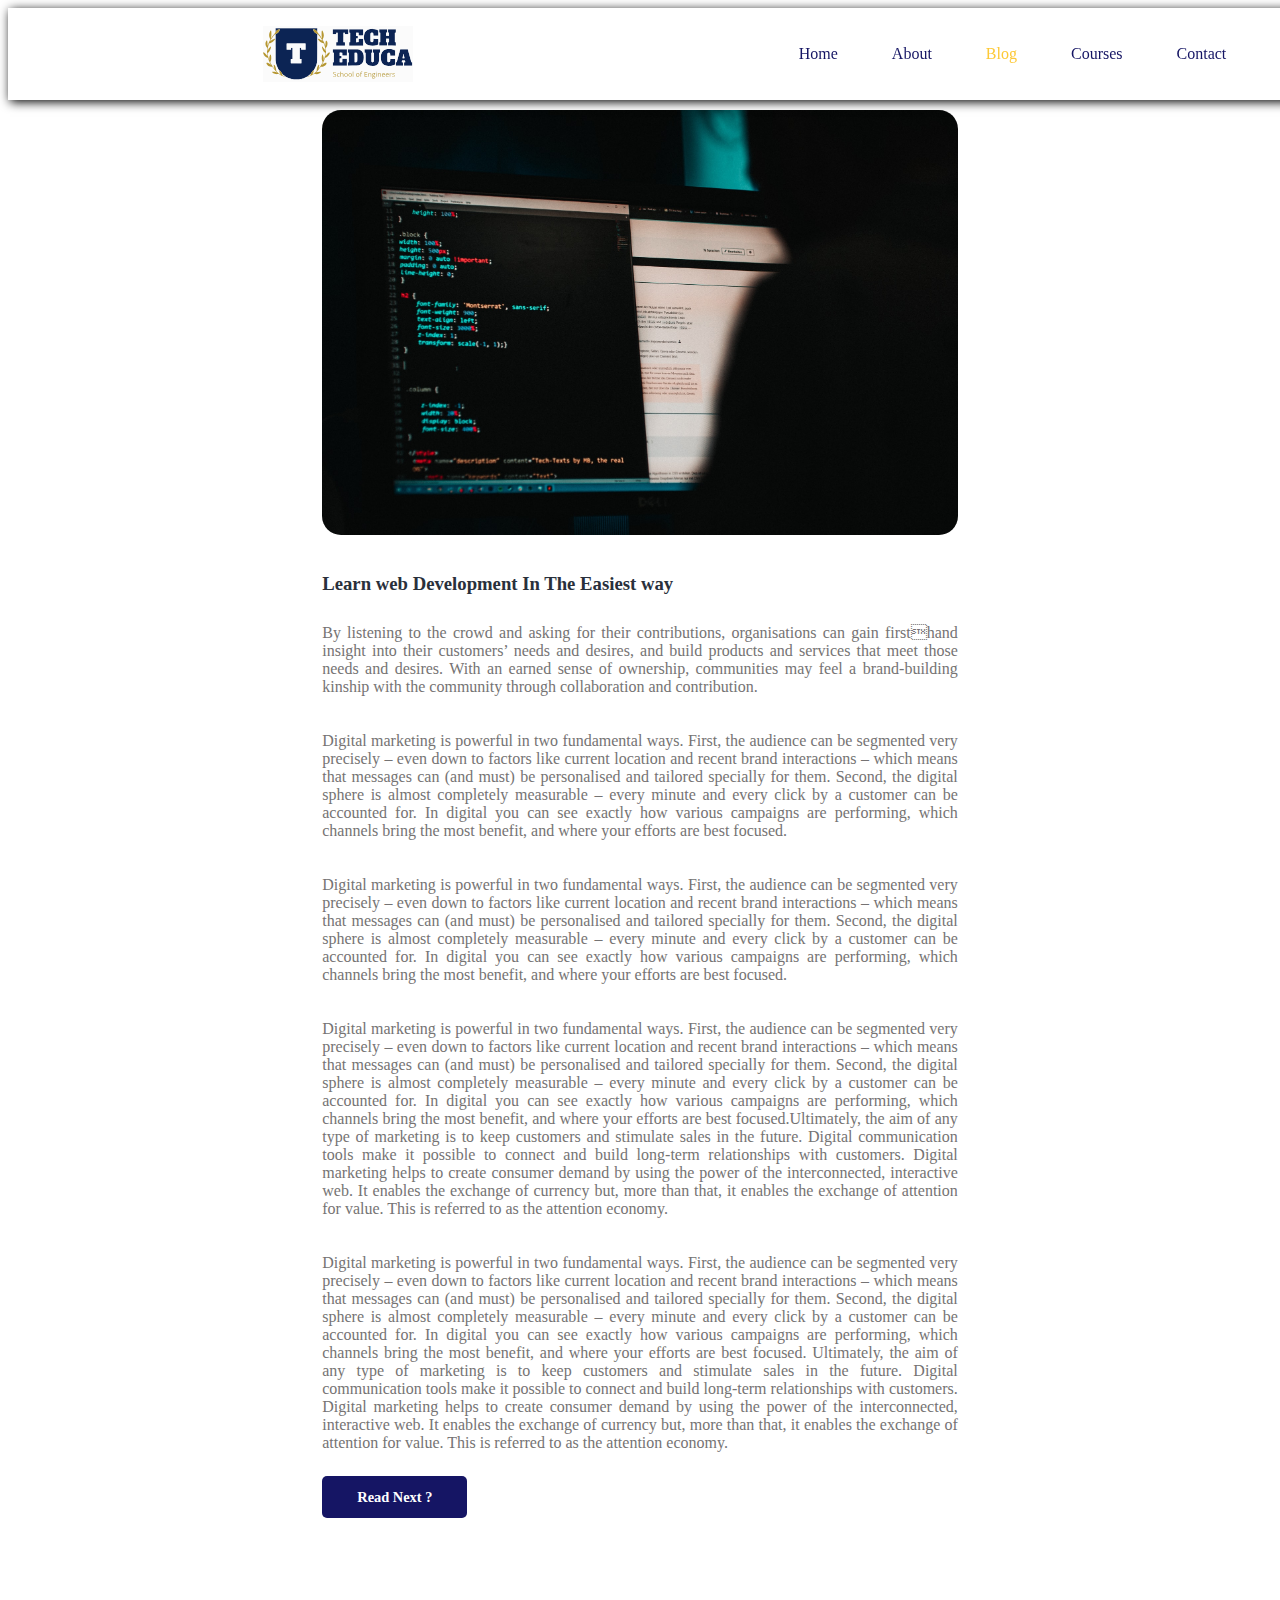
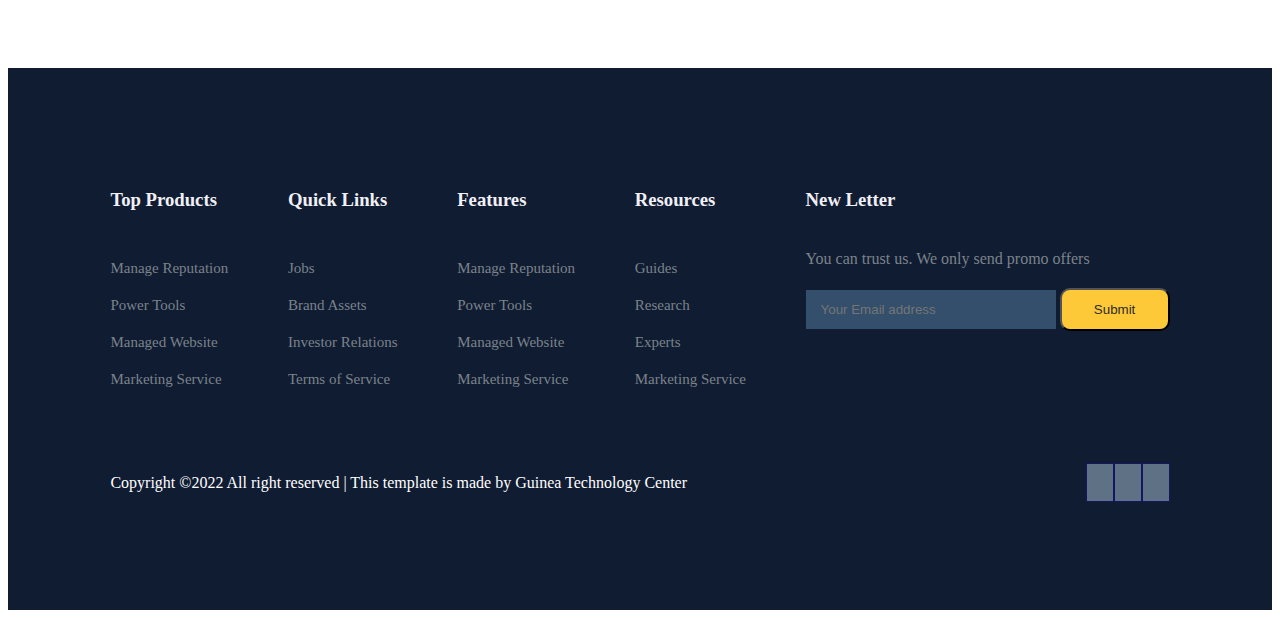
<file: post.html>
<!DOCTYPE html>
<html>
<head>
	<meta charset="utf-8">
	<meta name="viewport" content="width=device-width, initial-scale=1">
	<title>Guinea Technology Ceneter</title>

	<!--jQuery Link--->
	<script src="https://code.jquery.com/jquery-3.6.0.min.js" integrity="sha256-/xUj+3OJU5yExlq6GSYGSHk7tPXikynS7ogEvDej/m4=" crossorigin="anonymous"></script>

	<!--Css link-->
	<link rel="stylesheet" type="text/css" href="style.css">

	<!--Font awesome link-->
	<link rel="stylesheet" href="https://pro.fontawesome.com/releases/v5.10.0/css/all.css" integrity="sha384-AYmEC3Yw5cVb3ZcuHtOA93w35dYTsvhLPVnYs9eStHfGJvOvKxVfELGroGkvsg+p" crossorigin="anonymous"/>
</head>
<body>

<!--Navigation-->
<nav>
<img src="images/logo.svg">

<div class="navigation" id="navigation">
		
	<ul>
 		<i class="fas fa-times" id="menu-close"></i>
		<li><a href="index.html">Home</a></li>
		<li><a  href="about.html">About</a></li>
		<li><a class="active" href="blog.html">Blog</a></li>
		<li><a href="course.html">Courses</a></li>
		<li><a href="contact.html">Contact</a></li>
		
	</ul>
	<img id="menu-btn" src="images/menu.png">
</div>

</nav>

<!--Read more-->
<section id="blog-container">
	<div class="blogs blogpost">
		<div class="post">
			<img src="images/b1.jpg">
			<h3>Learn web Development In The Easiest way</h3>
			<p>By listening to the crowd and asking for their contributions, organisations can gain firsthand insight into their customers’ needs and desires, and build products and services that 
meet those needs and desires. With an earned sense of ownership, communities may feel a 
brand-building kinship with the community through collaboration and contribution.</p>
	
	<p>Digital marketing is powerful in two fundamental ways. First, the audience can be segmented 
very precisely – even down to factors like current location and recent brand interactions – which 
means that messages can (and must) be personalised and tailored specially for them.
Second, the digital sphere is almost completely measurable – every minute and every click by a 
customer can be accounted for. In digital you can see exactly how various campaigns are 
performing, which channels bring the most benefit, and where your efforts are best focused.</p>
<p>Digital marketing is powerful in two fundamental ways. First, the audience can be segmented 
very precisely – even down to factors like current location and recent brand interactions – which 
means that messages can (and must) be personalised and tailored specially for them.
Second, the digital sphere is almost completely measurable – every minute and every click by a 
customer can be accounted for. In digital you can see exactly how various campaigns are 
performing, which channels bring the most benefit, and where your efforts are best focused.</p>
<p>Digital marketing is powerful in two fundamental ways. First, the audience can be segmented 
very precisely – even down to factors like current location and recent brand interactions – which 
means that messages can (and must) be personalised and tailored specially for them.
Second, the digital sphere is almost completely measurable – every minute and every click by a 
customer can be accounted for. In digital you can see exactly how various campaigns are 
performing, which channels bring the most benefit, and where your efforts are best focused.Ultimately, the aim of any type of marketing is to keep customers and stimulate sales in the 
future. Digital communication tools make it possible to connect and build long-term 
relationships with customers. 
Digital marketing helps to create consumer demand by using the power of the interconnected, 
interactive web. It enables the exchange of currency but, more than that, it enables the 
exchange of attention for value. This is referred to as the attention economy.
</p>
<p>Digital marketing is powerful in two fundamental ways. First, the audience can be segmented 
very precisely – even down to factors like current location and recent brand interactions – which 
means that messages can (and must) be personalised and tailored specially for them.
Second, the digital sphere is almost completely measurable – every minute and every click by a 
customer can be accounted for. In digital you can see exactly how various campaigns are 
performing, which channels bring the most benefit, and where your efforts are best focused.
Ultimately, the aim of any type of marketing is to keep customers and stimulate sales in the 
future. Digital communication tools make it possible to connect and build long-term 
relationships with customers. 
Digital marketing helps to create consumer demand by using the power of the interconnected, 
interactive web. It enables the exchange of currency but, more than that, it enables the 
exchange of attention for value. This is referred to as the attention economy.
</p>
	<a href="#">Read Next ?</a>
		</div>
	</div>
</section>

<!---Footer-->
<footer>
	<div class="footer-col">
		<h3>Top Products</h3>
		<li>Manage Reputation</li>
		<li>Power Tools</li>
		<li>Managed Website</li>
		<li>Marketing Service</li>
	</div>
	<div class="footer-col">
		<h3>Quick Links</h3>
		<li>Jobs</li>
		<li>Brand Assets</li>
		<li>Investor Relations</li>
		<li>Terms of Service</li>
	</div>
	<div class="footer-col">
		<h3>Features</h3>
		<li>Manage Reputation</li>
		<li>Power Tools</li>
		<li>Managed Website</li>
		<li>Marketing Service</li>
	</div>
	<div class="footer-col">
		<h3>Resources</h3>
		<li>Guides</li>
		<li>Research</li>
		<li>Experts</li>
		<li>Marketing Service</li>
	</div>

	<div class="footer-col">
		<h3>New Letter</h3>
		<p>You can trust us. We only send promo offers</p>
		<div class="subscribe">
			<form>
				<input id="send" type="email" placeholder="Your Email address" class="insert" required>
			<input type="Submit" name="SUBSCRIBE" class="yellow">
			</form>
		</div>
	</div>

	<div class="copyright">
		<p>Copyright ©2022 All right reserved | This template is made by Guinea Technology Center </p>
		<div class="pro-links">
		<i class="fab fa-facebook-f"></i>
		<i class="fab fa-instagram"></i>
		<i class="fab fa-linkedin-in"></i>
		</div>
	</div>
</footer>

<!--Javscript for Toggle Menu-->
<script>
	$('#menu-btn').click(function(){
		$('nav .navigation ul').addClass('active')
	});

	$('#menu-close').click(function(){
		$('nav .navigation ul').removeClass('active')
	});
</script>
</body>
</html>
</file>
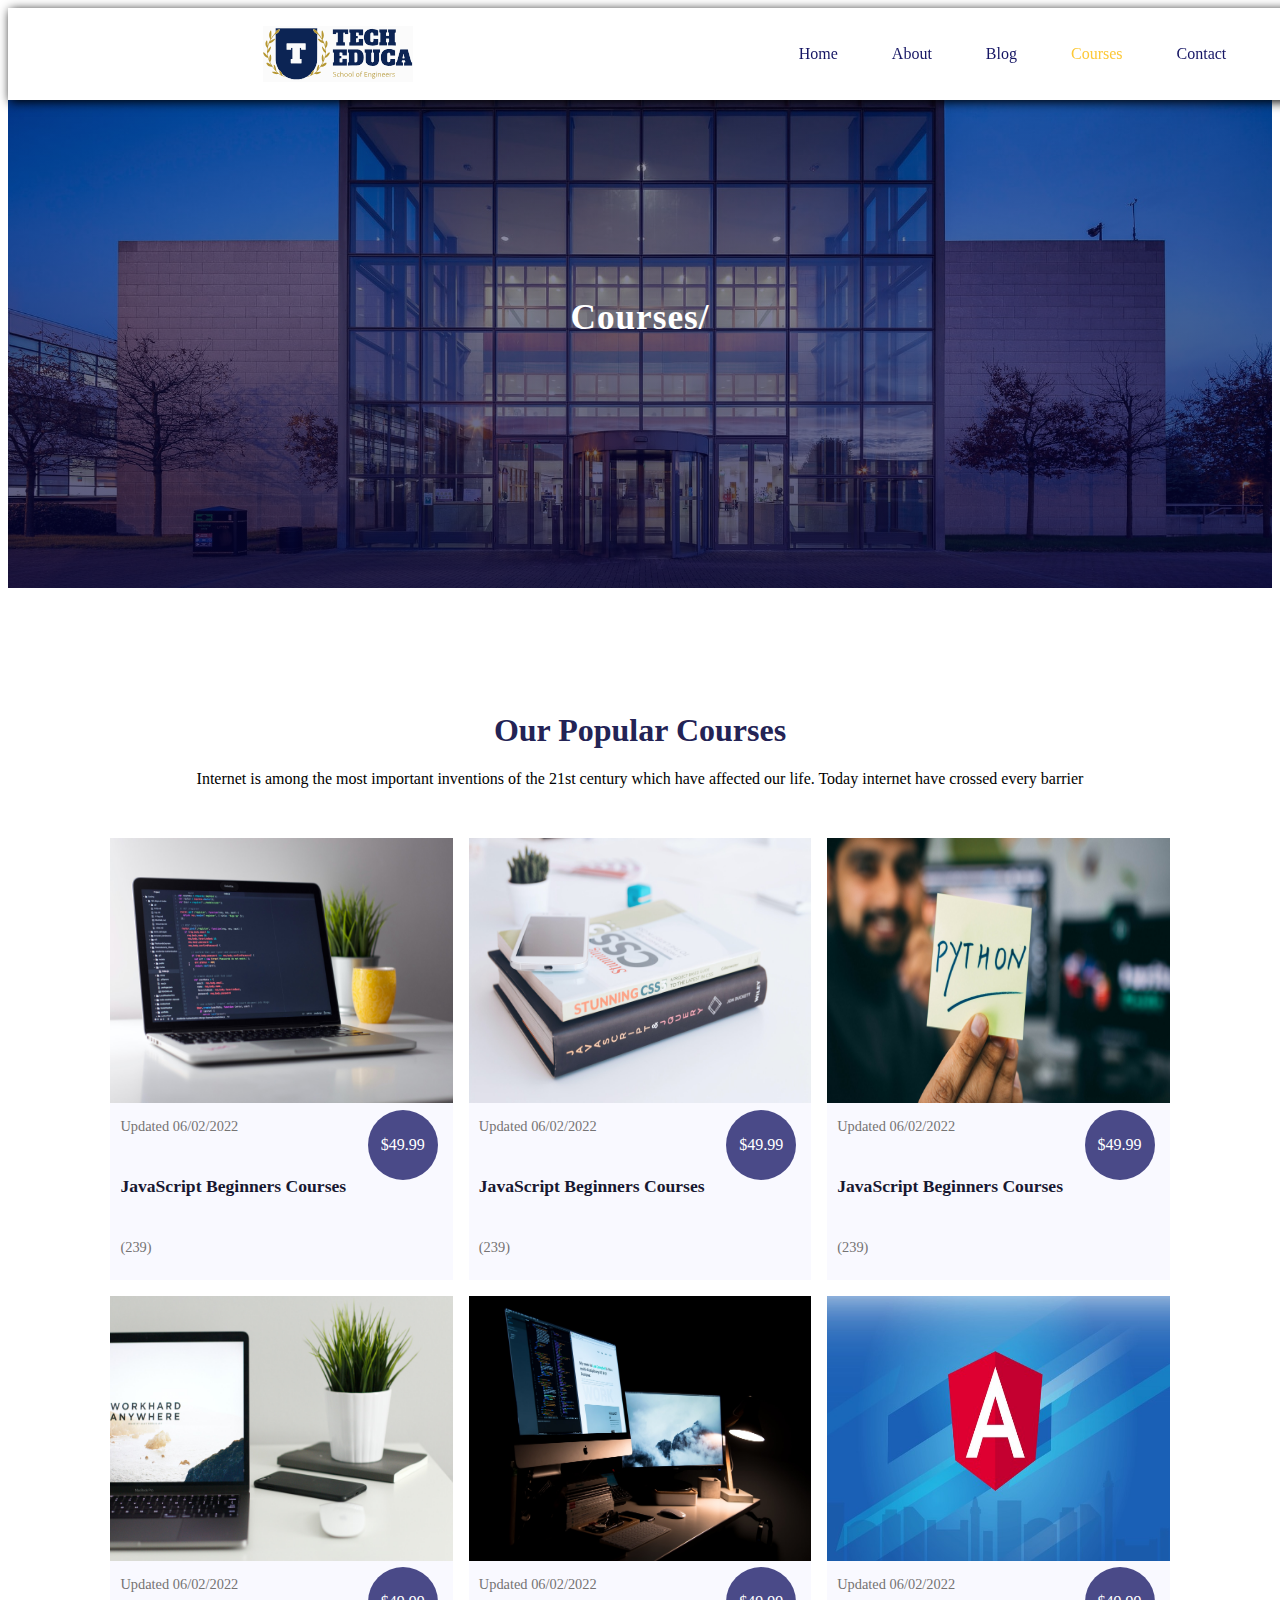
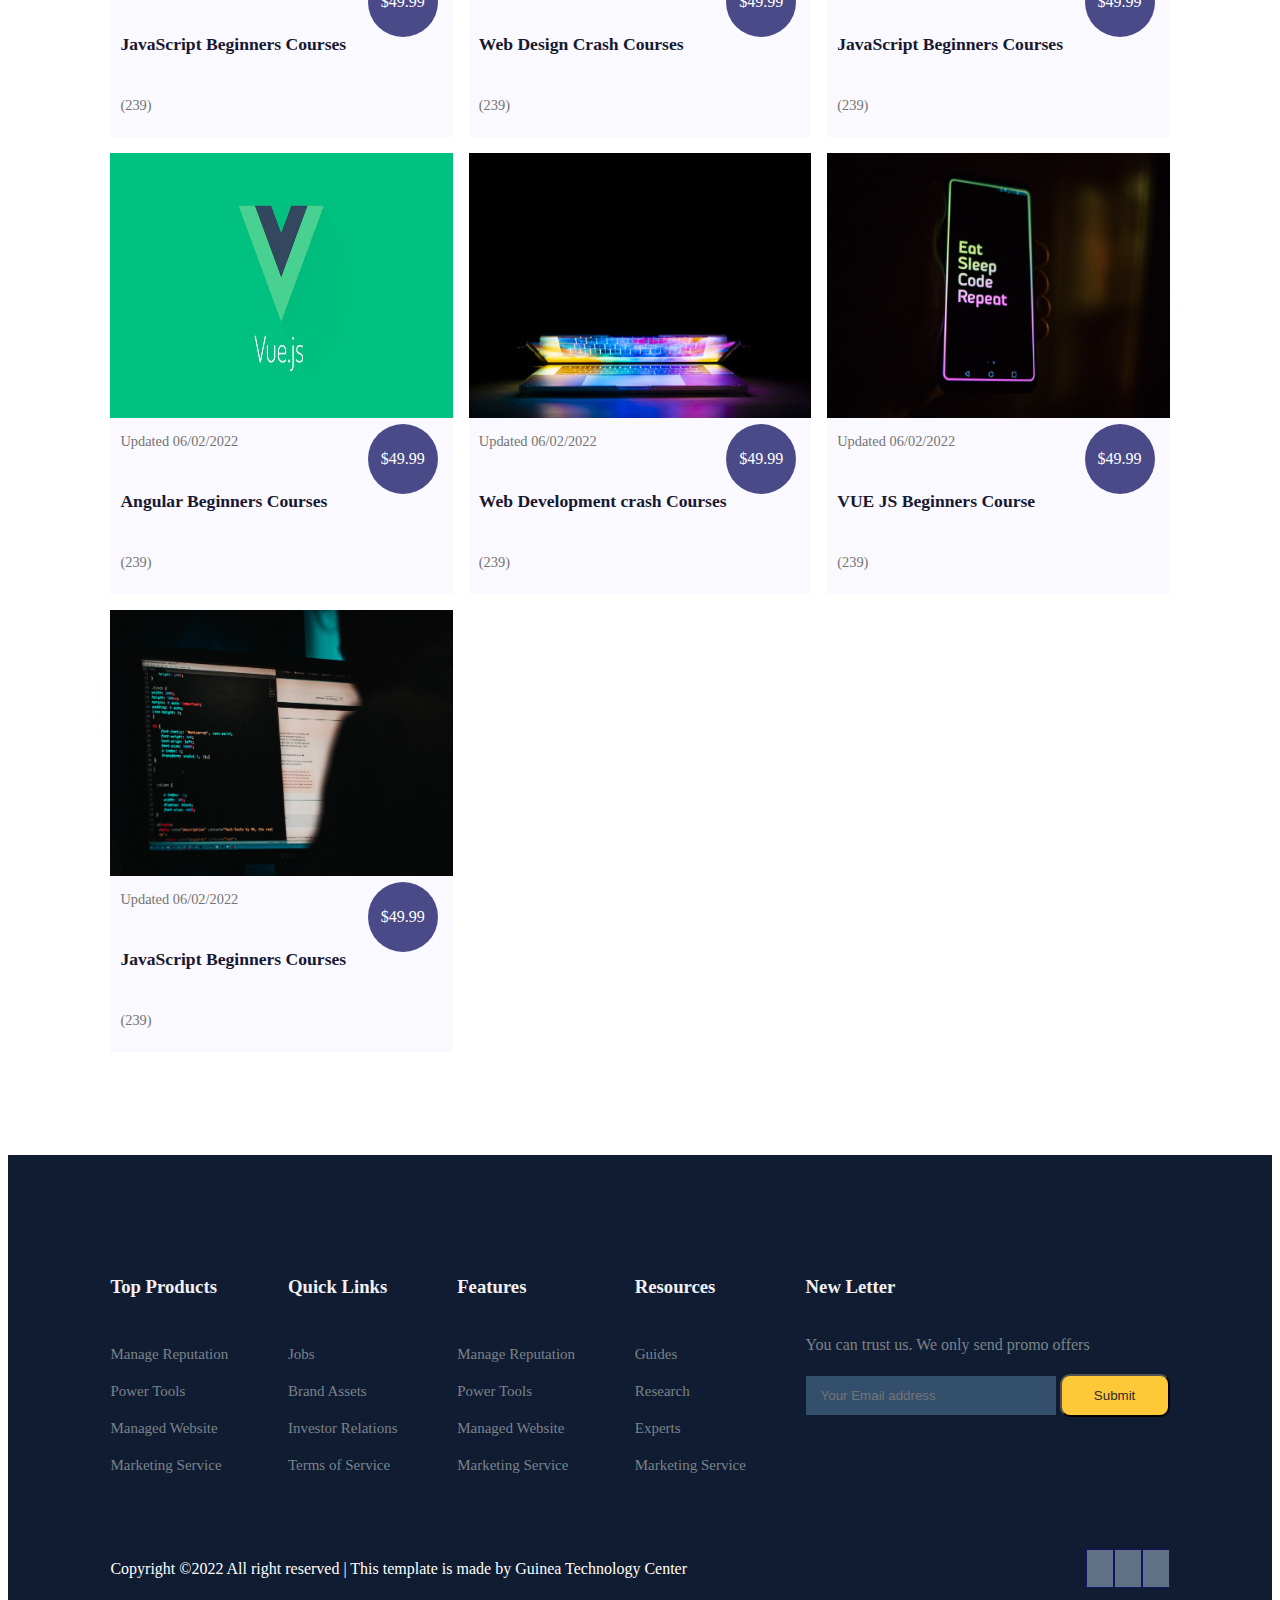
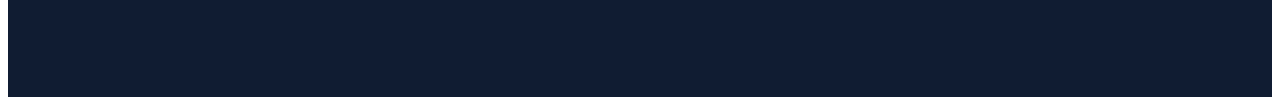
<file: School/course.html>
<!DOCTYPE html>
<html>
<head>
	<meta charset="utf-8">
	<meta name="viewport" content="width=device-width, initial-scale=1">
	<title>Guinea Technology Ceneter</title>

	<!--jQuery Link--->
	<script src="https://code.jquery.com/jquery-3.6.0.min.js" integrity="sha256-/xUj+3OJU5yExlq6GSYGSHk7tPXikynS7ogEvDej/m4=" crossorigin="anonymous"></script>

	<!--Css link-->
	<link rel="stylesheet" type="text/css" href="style.css">

	<!--Font awesome link-->
	<link rel="stylesheet" href="https://pro.fontawesome.com/releases/v5.10.0/css/all.css" integrity="sha384-AYmEC3Yw5cVb3ZcuHtOA93w35dYTsvhLPVnYs9eStHfGJvOvKxVfELGroGkvsg+p" crossorigin="anonymous"/>
</head>
<body>

<!--Navigation-->
<nav>
<img src="images/logo.svg">

<div class="navigation" id="navigation">
		
	<ul>
 		<i class="fas fa-times" id="menu-close"></i>
		<li><a href="index.html">Home</a></li>
		<li><a href="about.html">About</a></li>
		<li><a href="blog.html">Blog</a></li>
		<li><a  class="active" href="course.html">Courses</a></li>
		<li><a href="contact.html">Contact</a></li>
		
	</ul>
	<img id="menu-btn" src="images/menu.png">
</div>

</nav>

<!--Home-->
<section id="about-home">
	<h2>Courses/</h2>
</section>


<!--Courses---->
<section id="course">
	<h1>Our Popular Courses</h1> 
	<p>Internet is among the most important inventions of the 21st century which 
have affected our life. Today internet have crossed every barrier</p>
<div class="course-box">

	<div onclick="window.location.href = 'course-inner.html';" class="courses">
		<img src="images/c1.jpg">
		<div class="details">
			<span>Updated 06/02/2022</span>
			<h6>JavaScript Beginners Courses</h6>
			<div class="start">
				<i class="fa fa-star"></i>
				<i class="fa fa-star"></i>
				<i class="fa fa-star"></i>
				<i class="fa fa-star"></i>
				<i class="fa fa-star"></i>
				<span>(239)</span>
			</div>
		</div>

		<div class="cost">
			$49.99
		</div>
	</div>

<div class="courses">
		<img src="images/c2.jpg">
		<div class="details">
			<span>Updated 06/02/2022</span>
			<h6>JavaScript Beginners Courses</h6>
			<div class="start">
				<i class="fa fa-star"></i>
				<i class="fa fa-star"></i>
				<i class="fa fa-star"></i>
				<i class="fa fa-star"></i>
				<i class="fa fa-star"></i>
				<span>(239)</span>
			</div>
		</div>

		<div class="cost">
			$49.99
		</div>
	</div>
<div class="courses">
		<img src="images/c3.jpg">
		<div class="details">
			<span>Updated 06/02/2022</span>
			<h6>JavaScript Beginners Courses</h6>
			<div class="start">
				<i class="fa fa-star"></i>
				<i class="fa fa-star"></i>
				<i class="fa fa-star"></i>
				<i class="fa fa-star"></i>
				<i class="fa fa-star"></i>
				<span>(239)</span>
			</div>
		</div>

		<div class="cost">
			$49.99
		</div>
	</div>

<div class="courses">
		<img src="images/c4.jpg">
		<div class="details">
			<span>Updated 06/02/2022</span>
			<h6>JavaScript Beginners Courses</h6>
			<div class="start">
				<i class="fa fa-star"></i>
				<i class="fa fa-star"></i>
				<i class="fa fa-star"></i>
				<i class="fa fa-star"></i>
				<i class="fa fa-star"></i>
				<span>(239)</span>
			</div>
		</div>

		<div class="cost">
			$49.99
		</div>
	</div>



<div class="courses">
		<img src="images/c5.jpg">
		<div class="details">
			<span>Updated 06/02/2022</span>
			<h6>Web Design Crash Courses</h6>
			<div class="start">
				<i class="fa fa-star"></i>
				<i class="fa fa-star"></i>
				<i class="fa fa-star"></i>
				<i class="fa fa-star"></i>
				<i class="fa fa-star"></i>
				<span>(239)</span>
			</div>
		</div>

		<div class="cost">
			$49.99
		</div>
	</div>

	<div class="courses">
		<img src="images/c6.jpg">
		<div class="details">
			<span>Updated 06/02/2022</span>
			<h6>JavaScript Beginners Courses</h6>
			<div class="start">
				<i class="fa fa-star"></i>
				<i class="fa fa-star"></i>
				<i class="fa fa-star"></i>
				<i class="fa fa-star"></i>
				<i class="fa fa-star"></i>
				<span>(239)</span>
			</div>
		</div>

		<div class="cost">
			$49.99
		</div>
	</div>	
		<div class="courses">
		<img src="images/c7.jpeg">
		<div class="details">
			<span>Updated 06/02/2022</span>
			<h6>Angular Beginners Courses</h6>
			<div class="start">
				<i class="fa fa-star"></i>
				<i class="fa fa-star"></i>
				<i class="fa fa-star"></i>
				<i class="fa fa-star"></i>
				<i class="fa fa-star"></i>
				<span>(239)</span>
			</div>
		</div>

		<div class="cost">
			$49.99
		</div>
	</div>	
		<div class="courses">
		<img src="images/b3.jpg">
		<div class="details">
			<span>Updated 06/02/2022</span>
			<h6>Web Development crash Courses</h6>
			<div class="start">
				<i class="fa fa-star"></i>
				<i class="fa fa-star"></i>
				<i class="fa fa-star"></i>
				<i class="fa fa-star"></i>
				<i class="fa fa-star"></i>
				<span>(239)</span>
			</div>
		</div>

		<div class="cost">
			$49.99
		</div>
	</div>	
		<div class="courses">
		<img src="images/b2.jpg">
		<div class="details">
			<span>Updated 06/02/2022</span>
			<h6>VUE JS Beginners Course</h6>
			<div class="start">
				<i class="fa fa-star"></i>
				<i class="fa fa-star"></i>
				<i class="fa fa-star"></i>
				<i class="fa fa-star"></i>
				<i class="fa fa-star"></i>
				<span>(239)</span>
			</div>
		</div>

		<div class="cost">
			$49.99
		</div>
	</div>	
		<div class="courses">
		<img src="images/b1.jpg">
		<div class="details">
			<span>Updated 06/02/2022</span>
			<h6>JavaScript Beginners Courses</h6>
			<div class="start">
				<i class="fa fa-star"></i>
				<i class="fa fa-star"></i>
				<i class="fa fa-star"></i>
				<i class="fa fa-star"></i>
				<i class="fa fa-star"></i>
				<span>(239)</span>
			</div>
		</div>

		<div class="cost">
			$49.99
		</div>
	</div>		
</div>

</section>
<!---Footer-->
<footer>
	<div class="footer-col">
		<h3>Top Products</h3>
		<li>Manage Reputation</li>
		<li>Power Tools</li>
		<li>Managed Website</li>
		<li>Marketing Service</li>
	</div>
	<div class="footer-col">
		<h3>Quick Links</h3>
		<li>Jobs</li>
		<li>Brand Assets</li>
		<li>Investor Relations</li>
		<li>Terms of Service</li>
	</div>
	<div class="footer-col">
		<h3>Features</h3>
		<li>Manage Reputation</li>
		<li>Power Tools</li>
		<li>Managed Website</li>
		<li>Marketing Service</li>
	</div>
	<div class="footer-col">
		<h3>Resources</h3>
		<li>Guides</li>
		<li>Research</li>
		<li>Experts</li>
		<li>Marketing Service</li>
	</div>

	<div class="footer-col">
		<h3>New Letter</h3>
		<p>You can trust us. We only send promo offers</p>
		<div class="subscribe">
			<form>
				<input id="send" type="email" placeholder="Your Email address" class="insert" required>
			<input type="Submit" name="SUBSCRIBE" class="yellow">
			</form>
		</div>
	</div>

	<div class="copyright">
		<p>Copyright ©2022 All right reserved | This template is made by Guinea Technology Center </p>
		<div class="pro-links">
		<i class="fab fa-facebook-f"></i>
		<i class="fab fa-instagram"></i>
		<i class="fab fa-linkedin-in"></i>
		</div>
	</div>
</footer>

<!--Javscript for Toggle Menu-->
<script>
	$('#menu-btn').click(function(){
		$('nav .navigation ul').addClass('active')
	});

	$('#menu-close').click(function(){
		$('nav .navigation ul').removeClass('active')
	});
</script>
</body>
</html>
</file>
<file: style.css>
/*-- This is how to remove scrollbar--*/
::-webkit-scrollbar{
	display: none;
   }
h1{
	font-size: 2,5rem;
	font-weight: 700;
	color: rgb(35, 35, 85);
}
span{
	font-size: .9rem;
	color: #757373;
}
h6{
	font-size: 1.1rem;
	color: rgb(24, 24, 49);
}

/* Navigation */
nav{
	
	padding: 2% 6%;
	position: fixed;
	width: 100%;
	background-color: #fff;
	display: flex; 
	flex-direction: row;
	justify-content: space-around;
	align-items:center;
	padding: 1vw 8vw;
	box-shadow: 2px 2px 10px rgb(0, 0, 0.15);
	z-index: 999;
}
nav img{
	  width: 150px; 
	  cursor: pointer;

}
nav .navigation{
	display: flex;
}
#menu-btn{
	width: 30px;
	height: 30px;
	display: none;
}

#menu-close{
	display: none;
}

nav .navigation ul{
	display: flex;
	justify-content: flex-end;
	align-items: center;

}
nav .navigation ul li{
	list-style: none;	
	margin-left: 30px;
	padding: 8px 12px;
 	position: relative;

} 
nav .navigation ul li a{
	text-decoration: none;
	color: rgb(21, 21, 100);
	font-size: 16px;
	font-weight: 500;
	transition: 0.3s ease;
}
nav .navigation ul li a.active,
nav .navigation ul li a:hover{
	color: #FDC938;
}

/*--Home---*/
#home{
	background-image: linear-gradient(rgba(9, 5, 54, 0.3),rgba(5, 4, 56, 0.7)),url("images/back.jpg");
	width: 100%;
	height: 100vh;
	background-size: cover;
	background-position: center;
	display: flex;
	flex-direction: column;
	justify-content: center;
	align-items: center;
	text-align: center;
	padding-top: 40px;
} 
#home h2{
	color: #fff;
	font-size: 2.2rem; 
	letter-spacing: 1px;

}
#home p{
	width: 50%;
	color: #fff;
	font-size: 0.9rem;
	line-height: 25px;
}

#home .btn{
	margin-top: 30px;
}

#home a{
	text-decoration: none;
	font-size: 0.9rem;
	padding: 13px 35px;
	background-color: #fff;
	font-weight: 600;
	border-radius: 5px;
}
#home a.blue{
	color: #fff;
	background: rgb(21, 21, 100 );
	transition: 0.3s ease;
} 
#home a.blue:hover{
	color: rgb(21, 21, 100 );
	background: #fff;
} 

#home a.yellow{
	color: #fff;
	background: #FDC938;
	transition: 0.3s ease;
} 
#home a.yellow:hover{
	color: rgb(21, 21, 100 );
	background: #fff;
} 
/*--Features--*/
#features{
	padding: 5vw 8vw 0 8vw;
	text-align: center;
}

#features .fea-base{
	display: grid;
	grid-template-columns: repeat(auto-fit, minmax(320px, 1fr));
	grid-gap: 1rem;
	margin-top: 50px;
}

#features .fea-box{
	background: #F9F9FF;	
	text-align: start;
}
#features .fea-box i{
	font-size: 2.3rem;
	color: rgb(44, 44, 80);
}

#features .fea-box h3{
	font-size: 1.3rem;
	font-weight: 600;
	color: rgb(46, 44, 59);
	padding: 13px 0 7px 0;
}
#features .fea-box p{
	font-size: 1rem;
	font-weight: 400;
	color: rgb(46, 44, 59);
}

/*---course--*/
#course{
	padding: 8vw 8vw 8vw 8vw;
	text-align: center;
}

#course .course-box{
	display: grid;
	grid-template-columns: repeat(auto-fit, minmax(320px, 1fr));
	grid-gap: 1rem;
	margin-top: 50px;
}

#course .courses{
	text-align: start;
	background: #F9F9FF;
	height: 100%;
	position: relative;
	cursor: pointer;
}
#course .courses img{
	width: 100%;
	height: 60%;
	background-size: cover;
	background-position: center;
}
#course .courses .details{
	
   flex-basis: 25%;
	padding: 10px;
	min-width: 200px;
	margin-bottom: 50px;
	transition: transform 0.5s;
}

#course .courses .details i{
	color: #FDC938;
	font-size: .9rem;
}
#course .courses .cost{
	background-color: rgb(74, 74, 136);
	color: #fff;
	line-height: 70px;
	width: 70px;
	height: 70px;
	text-align: center;
	border-radius: 50%;
	position: absolute;
	right: 15px;
	bottom: 100px;
}  

/*---registrattion---*/
#registrattion{
	padding: 6vw 8vw 6vw 8vw;
	background-image: linear-gradient(rgba(99, 112, 168, 0.5), rgba(81, 91, 233, 0.5)),url("images/signup.jpg");
	width: 100%;
	height: 100%;
	background-size: cover;
	background-position: center;
	 display: flex;
	 justify-content: space-evenly;
	 align-items: center;
}
#registrattion .reminder{
	color: #fff;
}
#registrattion .reminder h1{
	color: #fff;
}
#registrattion .reminder .time{
	display: inline-block;
} 
#registrattion .reminder .time .date{
	text-align: center;
	padding: 13px 33px;
	background: rgba(255, 255, 255, 0.25);
	backdrop-filter: blur(4px);
	border-radius: 10px;
	box-shadow: 0 8px 32px 0 rgba(31, 38, 135, 0.37);
	margin: 0 5px 10px 5px;
	border: 1px solid rgba(255, 255, 255, 0.18 );
	font-size: 1.1rem;
	font-weight: 600;
}
#registrattion .form form{
	background: #fff;
	border-radius: 8px;
	display: flex;
	flex-direction: column;
	padding: 40px;
	box-shadow: 0 8px 32px 0 rgba(31, 38, 135, 0.37);

}
#registrattion .form form input{
	margin: 15px 0;
	padding: 15px 10px;
	border: 1px solid rgb(84, 40, 241);
	outline: none;
}

#registrattion .form form input::placeholder{
	color: #413c3c;
	font-weight: 500;
	font-size: 0.9rem;
}
#registrattion .form form .yellow{
	text-decoration: none;
	font-size: 0.9rem;
	font-weight: 600;
	border-radius: 5px;
	outline: none;
	color: #fff;
	background: #FDC938;
	transition: 0.3s ease;
} 
#registrattion .form form  .yellow:hover{
	color: rgb(21, 21, 100 );
	background: #fff;
	outline: none;
	cursor: pointer;
} 
/*--experts--*/
#experts{
	padding: 8vw 8vw 8vw 8vw;
	text-align: center;
}

#experts .expert-box{
	display: grid;
	grid-template-columns: repeat(auto-fit, minmax(150px, 1fr));
	grid-gap: 1rem;
	margin-top: 50px;
}
#experts .expert-box .profile{
	background: #fafaf1;
	padding: 30px 10px;
}
.pro-links{
	margin-top: 10px;
}
.pro-links i{
	padding: 10px 13px;
	border: 1px solid rgb(21, 21, 100);
	cursor: pointer;
	transition: 0.3s ease;
}
.pro-links i:hover{
	background: rgb(21, 21, 100);
	color: #fff;
	border: 1px solid rgb(21, 21, 100);
	cursor: pointer;
}
/*--footer--*/
footer{
	padding: 8vw;
	background-color: #101c32;
	display: flex;
	justify-content: space-between;
	align-items: flex-start;
	flex-wrap: wrap;
}
footer .footer-col{
	padding-bottom: 40px;
}

footer h3{
	color: rgb(241, 240, 245);
	font-weight: 600;
	padding-bottom: 20px;
}
footer li{
	list-style: none;
	color: #7b838a;
	padding: 10px 0;
	font-size: 15px;
	cursor: pointer;
	transition: 0.3s ease;
}
footer li:hover{
	color: rgb(241, 240, 245);
}
footer p{
	color: #7b838a;
}

footer .subscribe{
	margin-top: 20px;
}
footer .insert{
	width: 220px;
	padding: 12px 15px;
	background: #334f6c;
	border: none;
	outline: none;
	color: #fff;

}

footer .subscribe form .yellow{
	color: #2c2c2c;
	background: #FDC938;
	transition: 0.3s ease;
	width: 110px;
	padding: 12px 15px;
	cursor: pointer;
	border-radius: 10px;
} 
footer .subscribe form .yellow:hover{
	color: rgb(21, 21, 100 );
	background: #fff;
} 
footer .copyright{
	margin-top: 20px;
	display: flex;
	justify-content: space-between;
	align-items: center;
	width: 100%;
	flex-wrap: wrap;
}
footer .copyright p{
	color: #fff;
}

footer .copyright .pro-links{
	margin-top: 0px;
}
footer .copyright .pro-links i{
	background-color: #5f7185;
	color: #fff;

}
footer .copyright .pro-links i:hover{
	background: #fdc93b;
	color: #2c2c2c;
} 
/*--About page---*/
#about-home{
	background-image: linear-gradient(rgba(9, 5, 54, 0.3),rgba(5, 4, 56, 0.7)),url("images/back1.jpg");
	width: 100%;
	height: 60vh;
	background-size: cover;
	background-position: center;
	display: flex;
	flex-direction: column;
	justify-content: center;
	align-items: center;
	text-align: center;
	padding-top: 40px;
} 
#about-home h2{
	color: #fff;
	font-size: 2.2rem;
	letter-spacing: 1px;
}
#about-container{
	 display: flex;
	 align-items: center;
	 padding: 8vw 8vw 2vw 8vw;
}
#about-container .about-img{
		width: 60%;
		padding-right: 60px;
		
}
#about-container .about-img img{
		width: 100%;
		
}

#about-container .about-text{
		width: 40%;
}
#about-container .about-text h2{
	color: #29303b;
	padding: 15px;
}
#about-container .about-text p{
	color: #686f7a;
	font-weight: 300;
}
#about-container .about-text .about-fe{
		display: flex;
		justify-content: space-between;
		align-items: flex-start;
		margin-top: 30px;
}
#about-container .about-text .about-fe img{
	width: 50px;
	background-size: cover;
	background-position: center;
	margin-right: 20px;
}
#about-container .about-text .about-fe .fe-text{
	width: 90%;
}

#about-container .about-text .about-fe .fe-text h5{
	font-size: 16px;
	color: #29303B;
}

#trust{
	text-align: center;
	padding: 8vw;
}
#trust .trust-img img{
	width: 90px;
	height: auto;
}
#trust .trust-img {
	margin-top: 60px;
	display: flex;
	justify-content: space-between;
	align-items: center;
}

/*---Blog---*/
#blog-container{
	display: flex;
	align-items: flex-start;
	justify-content: space-between;
	padding: 8vw;
}

#blog-container .blogs{
	width: 60%;
}
#blog-container .blogs img{
	width: 100%;
	border-radius: 19px;
}
#blog-container .blogs .post{
	padding-bottom: 60px;
}
#blog-container .blogs .post h3{
	color: #29303b;
	padding: 15px 0  10px 0;
}
#blog-container .blogs .post p{
	color: #757373;
	padding-bottom: 20px;
}
#blog-container .blogs .post a{
	text-decoration: none;
	font-size: 0.9rem;
	padding: 13px 35px;
	background-color: rgb(21, 21, 100);
	color: #fff;
	border-radius: 5px;
	font-weight: 600;
}

#blog-container .blogpost{
	width: 60%;
	margin: 0 auto;
}
#blog-container .blogpost p{
	text-align: justify;
}

#blog-container .cate{
	width: 30%;
}
#blog-container .cate h2{
	padding: 7px;
}
#blog-container .cate a{
	text-decoration: none;
	color: #757373;
	font-weight: 500;
	line-height: 20px;
}

/*--course-inner--*/
#course-inner{
	display: flex;
	justify-content: space-between;
	align-items: flex-start;
	padding: 8vw;
}
#course-inner .overview h3{
	padding: 35px 0 25px 0;
	color: #29303b;
}
#course-inner p{
	color: #64626e;
}
#course-inner hr{
	height: 1px;
	background: rgba(236, 226, 229, 0.5);
	margin-top: 40px;
}

#course-inner .overview{
	width: 70%;
}

#course-inner .overview .course-img{
	width: 100%;
	height: 60vh;
	object-fit: cover;
	border-radius: 12px;
	margin-bottom: 20px;
}

#course-inner .overview .course-head{
	display: flex;
	align-items: flex-start;
	justify-content: space-between;
}

#course-inner .overview .course-head .c-name{
	width: 70%;
}
#course-inner .overview .course-head .c-name h2{
	color: #29303b;
}
#course-inner .overview .course-head .c-name .start{
	margin: 6px 0;
}
#course-inner .overview .course-head .c-name .start i{
	color: #FDC93B;	
	font-size: 0.9rem;
}

#course-inner .overview .course-head .c-name p{
	font-size: 15px;
}

#course-inner .overview .course-head span{
	padding: 16px 22px;
	border-radius: 5px;
	color: #5838fc;
	font-size: 24px;
	font-weight: 700;
	background-color: rgba(88, 56, 252, 0.1);
}

#course-inner .learn p{
	font-size: 15px;
	padding-bottom: 7px;
}

#course-inner .learn p i{
	color: #654ce4;
	font-weight: 700;
	margin-right: 20px;
}

#course-inner .tutor{
	display: flex;
}
#course-inner .tutor img{
	width: 70px;
	height: 70px;
	border-radius: 50%;
	margin-right: 20px;
}

#course-inner .tutor h5{
	font-size: 15px;
}

#course-inner .enroll {
	width: 200px;
	padding: 0 30px 30px 30px;
	border-radius: 11px;
	box-shadow: 0px 20px 40px 0 rgba(11 2 55 / 8%);
}
#course-inner .enroll h3{
	padding: 10px;
}
#course-inner .enroll p{
	font-size: 15px;
	color: #64626e;
	margin: 15px 0px;
}

#course-inner .enroll p i{
	color: #654ce4;
	font-weight: 500;
	margin-right: 10px;
	width: 16px;
	height: 16px;
	line-height: 16px;
	text-align: center;
}

#course-inner .enroll .enroll-btn{
	padding: 25px 0 20px 0;
	margin: auto;
	text-align: center;
}
#course-inner .enroll .enroll-btn a{
	text-decoration: none;
	font-size: .8rem;
	padding: 13px 45px;
	border-radius: 5px;
	font-weight: 600;
	color: #ffff;
	background: rgb(50, 50, 136);
}

/*--Media Query---*/
/*---Tablet mode--*/
@media(max-width: 769px){
	nav{
		padding: 15px 20px;
	}
	nav img{
		width: 130px; 

	}

/*----Toogle menu--*/
	#menu-btn{
	display: initial;
}

#menu-close{
	display: initial;
	font-size: 1.6rem;
	color: #fff;
	padding: 20px 0 20px 20px;

}

nav .navigation ul {
	position: absolute;
	top: 0;
	right: -250px;
    display: flex;
    height: 100vw;
    width: 220px;
   	backdrop-filter: blur(4.5px);
   	border: 1px solid rgba(255, 255, 255, 0.18);
    background: rgba(17, 20, 104, 0.45);
    display: flex;
    flex-direction: column;
    justify-content: flex-start;
    align-items: flex-start;
    transition: 0.3s ease;
}

nav .navigation ul.active{
	right: 0;
}
 .navigation ul{
 	padding: 30px;
 }
 nav .navigation ul li{
 	padding: 20px 0 20px 40px;
 	margin-left: 0rem;
 }
 nav .navigation ul li a{
 	color: #fff;
 }
 #home{
 	padding-top: 0px;
 }
 #home p{
 	width: 90%;
 }
 #features{
 	padding: 8vw 4vw 0 4vw;
 }
 #course {
    padding: 8vw 4vw 0 4vw;
}
#registrattion{
	margin-top: 8vw;
	padding: 6vw 4vw 6vw 4vw;
}
#experts{
	padding: 8vw 8vw 4vw 8vw;
}

footer .copyright .pro-links{
	margin-top: 15px;
}
footer .subscribe form #send{
	width: 200px;
	
} 

/*--About media--*/
#about-container {
    padding: 8vw 4vw 2vw 4vw;
}
#about-container .about-img{
   padding-right: 30px;
}
#trust .trust-img img {
    width: 50px;
    height: auto;
}

/*---Blog page--*/
#blog-container{
	padding: 8vw 4vw;
}

#blog-container .blogpost{
	width: 100%;
	margin-top: 30px;
}

#blog-container .blogpost img{
	width: 100%;
	height: 50vh;
	object-fit: cover;
}
/*--Course-inner--*/
#course-inner {
    display: flex;
    flex-direction: column;
    justify-content: center;
    align-items: flex-start ;
    padding: 8vw 4vw;
}

#course-inner .overview {
    width: 100%;
}
#course-inner .overview .course-img {
    width: 100%;
    height: 100%;
    
}

#course-inner .enroll {
   margin-top: 25px;
}

}



/*---Telephone mode--*/
@media(max-width:475px){
	#registrattion {
		display: flex;
		text-align: center;
		flex-direction: column;
		justify-content: center;
		align-items: center;
	}
	#trust .trust-img{
    margin-top: 40px;
    display: flex;
    justify-content: center;
    align-items: center;
    flex-wrap: wrap;
}
#trust .trust-img img {
    width: 60px;
    margin: 10px 15px;
    height: auto;
}
footer .subscribe form #send{
	width: 200px;
	padding-left: 0px;

} 
#menu-close{
	display: initial;
	font-size: 1.6rem;
	color: #fff;
	padding: 10px 0 10px 10px;

}

/*--About page--*/
#about-container {
  	flex-direction: column-reverse;
  		 
}


#about-container .about-img{
		width: 100%;
		padding-right: 0px;

		
		
}
#about-container .about-text {
    width: 100%;

}
/*---Blog page--*/
	#blog-container{
	flex-direction: column;
	}

#blog-container .blogs{
	width: 100%;

	}

#blog-container .cate{
	width: 100%;

	}

#blog-container .blogpost{
	width: 100%;
	margin-top: 50px;
}

#blog-container .blogpost img{
	width: 100%;
	height: 55vh;
	object-fit: cover;
	}
/*---coure-inner--*/
#course-inner .overview .course-head .c-name {
    width: 50%;
}
#course-inner .overview .course-head .c-name h2 {
   font-size: 22px;
}
#course-inner .overview .course-head span {
  font-size: 22px;
}
#course-inner .enroll {
   width: 100%;
}

}


@media(max-width: 376px){
	footer input{
		width: 100%;
		margin-bottom: 20px;
	}

}
</file>
<file: School/style.css>
/*-- This is how to remove scrollbar--*/
::-webkit-scrollbar{
	display: none;
   }
h1{
	font-size: 2,5rem;
	font-weight: 700;
	color: rgb(35, 35, 85);
}
span{
	font-size: .9rem;
	color: #757373;
}
h6{
	font-size: 1.1rem;
	color: rgb(24, 24, 49);
}

/* Navigation */
nav{
	
	padding: 2% 6%;
	position: fixed;
	width: 100%;
	background-color: #fff;
	display: flex; 
	flex-direction: row;
	justify-content: space-around;
	align-items:center;
	padding: 1vw 8vw;
	box-shadow: 2px 2px 10px rgb(0, 0, 0.15);
	z-index: 999;
}
nav img{
	  width: 150px; 
	  cursor: pointer;

}
nav .navigation{
	display: flex;
}
#menu-btn{
	width: 30px;
	height: 30px;
	display: none;
}

#menu-close{
	display: none;
}

nav .navigation ul{
	display: flex;
	justify-content: flex-end;
	align-items: center;

}
nav .navigation ul li{
	list-style: none;	
	margin-left: 30px;
	padding: 8px 12px;
 	position: relative;

} 
nav .navigation ul li a{
	text-decoration: none;
	color: rgb(21, 21, 100);
	font-size: 16px;
	font-weight: 500;
	transition: 0.3s ease;
}
nav .navigation ul li a.active,
nav .navigation ul li a:hover{
	color: #FDC938;
}

/*--Home---*/
#home{
	background-image: linear-gradient(rgba(9, 5, 54, 0.3),rgba(5, 4, 56, 0.7)),url("images/back.jpg");
	width: 100%;
	height: 100vh;
	background-size: cover;
	background-position: center;
	display: flex;
	flex-direction: column;
	justify-content: center;
	align-items: center;
	text-align: center;
	padding-top: 40px;
} 
#home h2{
	color: #fff;
	font-size: 2.2rem; 
	letter-spacing: 1px;

}
#home p{
	width: 50%;
	color: #fff;
	font-size: 0.9rem;
	line-height: 25px;
}

#home .btn{
	margin-top: 30px;
}

#home a{
	text-decoration: none;
	font-size: 0.9rem;
	padding: 13px 35px;
	background-color: #fff;
	font-weight: 600;
	border-radius: 5px;
}
#home a.blue{
	color: #fff;
	background: rgb(21, 21, 100 );
	transition: 0.3s ease;
} 
#home a.blue:hover{
	color: rgb(21, 21, 100 );
	background: #fff;
} 

#home a.yellow{
	color: #fff;
	background: #FDC938;
	transition: 0.3s ease;
} 
#home a.yellow:hover{
	color: rgb(21, 21, 100 );
	background: #fff;
} 
/*--Features--*/
#features{
	padding: 5vw 8vw 0 8vw;
	text-align: center;
}

#features .fea-base{
	display: grid;
	grid-template-columns: repeat(auto-fit, minmax(320px, 1fr));
	grid-gap: 1rem;
	margin-top: 50px;
}

#features .fea-box{
	background: #F9F9FF;	
	text-align: start;
}
#features .fea-box i{
	font-size: 2.3rem;
	color: rgb(44, 44, 80);
}

#features .fea-box h3{
	font-size: 1.3rem;
	font-weight: 600;
	color: rgb(46, 44, 59);
	padding: 13px 0 7px 0;
}
#features .fea-box p{
	font-size: 1rem;
	font-weight: 400;
	color: rgb(46, 44, 59);
}

/*---course--*/
#course{
	padding: 8vw 8vw 8vw 8vw;
	text-align: center;
}

#course .course-box{
	display: grid;
	grid-template-columns: repeat(auto-fit, minmax(320px, 1fr));
	grid-gap: 1rem;
	margin-top: 50px;
}

#course .courses{
	text-align: start;
	background: #F9F9FF;
	height: 100%;
	position: relative;
	cursor: pointer;
}
#course .courses img{
	width: 100%;
	height: 60%;
	background-size: cover;
	background-position: center;
}
#course .courses .details{
	
   flex-basis: 25%;
	padding: 10px;
	min-width: 200px;
	margin-bottom: 50px;
	transition: transform 0.5s;
}

#course .courses .details i{
	color: #FDC938;
	font-size: .9rem;
}
#course .courses .cost{
	background-color: rgb(74, 74, 136);
	color: #fff;
	line-height: 70px;
	width: 70px;
	height: 70px;
	text-align: center;
	border-radius: 50%;
	position: absolute;
	right: 15px;
	bottom: 100px;
}  

/*---registrattion---*/
#registrattion{
	padding: 6vw 8vw 6vw 8vw;
	background-image: linear-gradient(rgba(99, 112, 168, 0.5), rgba(81, 91, 233, 0.5)),url("images/signup.jpg");
	width: 100%;
	height: 100%;
	background-size: cover;
	background-position: center;
	 display: flex;
	 justify-content: space-evenly;
	 align-items: center;
}
#registrattion .reminder{
	color: #fff;
}
#registrattion .reminder h1{
	color: #fff;
}
#registrattion .reminder .time{
	display: inline-block;
} 
#registrattion .reminder .time .date{
	text-align: center;
	padding: 13px 33px;
	background: rgba(255, 255, 255, 0.25);
	backdrop-filter: blur(4px);
	border-radius: 10px;
	box-shadow: 0 8px 32px 0 rgba(31, 38, 135, 0.37);
	margin: 0 5px 10px 5px;
	border: 1px solid rgba(255, 255, 255, 0.18 );
	font-size: 1.1rem;
	font-weight: 600;
}
#registrattion .form form{
	background: #fff;
	border-radius: 8px;
	display: flex;
	flex-direction: column;
	padding: 40px;
	box-shadow: 0 8px 32px 0 rgba(31, 38, 135, 0.37);

}
#registrattion .form form input{
	margin: 15px 0;
	padding: 15px 10px;
	border: 1px solid rgb(84, 40, 241);
	outline: none;
}

#registrattion .form form input::placeholder{
	color: #413c3c;
	font-weight: 500;
	font-size: 0.9rem;
}
#registrattion .form form .yellow{
	text-decoration: none;
	font-size: 0.9rem;
	font-weight: 600;
	border-radius: 5px;
	outline: none;
	color: #fff;
	background: #FDC938;
	transition: 0.3s ease;
} 
#registrattion .form form  .yellow:hover{
	color: rgb(21, 21, 100 );
	background: #fff;
	outline: none;
	cursor: pointer;
} 
/*--experts--*/
#experts{
	padding: 8vw 8vw 8vw 8vw;
	text-align: center;
}

#experts .expert-box{
	display: grid;
	grid-template-columns: repeat(auto-fit, minmax(150px, 1fr));
	grid-gap: 1rem;
	margin-top: 50px;
}
#experts .expert-box .profile{
	background: #fafaf1;
	padding: 30px 10px;
}
.pro-links{
	margin-top: 10px;
}
.pro-links i{
	padding: 10px 13px;
	border: 1px solid rgb(21, 21, 100);
	cursor: pointer;
	transition: 0.3s ease;
}
.pro-links i:hover{
	background: rgb(21, 21, 100);
	color: #fff;
	border: 1px solid rgb(21, 21, 100);
	cursor: pointer;
}
/*--footer--*/
footer{
	padding: 8vw;
	background-color: #101c32;
	display: flex;
	justify-content: space-between;
	align-items: flex-start;
	flex-wrap: wrap;
}
footer .footer-col{
	padding-bottom: 40px;
}

footer h3{
	color: rgb(241, 240, 245);
	font-weight: 600;
	padding-bottom: 20px;
}
footer li{
	list-style: none;
	color: #7b838a;
	padding: 10px 0;
	font-size: 15px;
	cursor: pointer;
	transition: 0.3s ease;
}
footer li:hover{
	color: rgb(241, 240, 245);
}
footer p{
	color: #7b838a;
}

footer .subscribe{
	margin-top: 20px;
}
footer .insert{
	width: 220px;
	padding: 12px 15px;
	background: #334f6c;
	border: none;
	outline: none;
	color: #fff;

}

footer .subscribe form .yellow{
	color: #2c2c2c;
	background: #FDC938;
	transition: 0.3s ease;
	width: 110px;
	padding: 12px 15px;
	cursor: pointer;
	border-radius: 10px;
} 
footer .subscribe form .yellow:hover{
	color: rgb(21, 21, 100 );
	background: #fff;
} 
footer .copyright{
	margin-top: 20px;
	display: flex;
	justify-content: space-between;
	align-items: center;
	width: 100%;
	flex-wrap: wrap;
}
footer .copyright p{
	color: #fff;
}

footer .copyright .pro-links{
	margin-top: 0px;
}
footer .copyright .pro-links i{
	background-color: #5f7185;
	color: #fff;

}
footer .copyright .pro-links i:hover{
	background: #fdc93b;
	color: #2c2c2c;
} 
/*--About page---*/
#about-home{
	background-image: linear-gradient(rgba(9, 5, 54, 0.3),rgba(5, 4, 56, 0.7)),url("images/back1.jpg");
	width: 100%;
	height: 60vh;
	background-size: cover;
	background-position: center;
	display: flex;
	flex-direction: column;
	justify-content: center;
	align-items: center;
	text-align: center;
	padding-top: 40px;
} 
#about-home h2{
	color: #fff;
	font-size: 2.2rem;
	letter-spacing: 1px;
}
#about-container{
	 display: flex;
	 align-items: center;
	 padding: 8vw 8vw 2vw 8vw;
}
#about-container .about-img{
		width: 60%;
		padding-right: 60px;
		
}
#about-container .about-img img{
		width: 100%;
		
}

#about-container .about-text{
		width: 40%;
}
#about-container .about-text h2{
	color: #29303b;
	padding: 15px;
}
#about-container .about-text p{
	color: #686f7a;
	font-weight: 300;
}
#about-container .about-text .about-fe{
		display: flex;
		justify-content: space-between;
		align-items: flex-start;
		margin-top: 30px;
}
#about-container .about-text .about-fe img{
	width: 50px;
	background-size: cover;
	background-position: center;
	margin-right: 20px;
}
#about-container .about-text .about-fe .fe-text{
	width: 90%;
}

#about-container .about-text .about-fe .fe-text h5{
	font-size: 16px;
	color: #29303B;
}

#trust{
	text-align: center;
	padding: 8vw;
}
#trust .trust-img img{
	width: 90px;
	height: auto;
}
#trust .trust-img {
	margin-top: 60px;
	display: flex;
	justify-content: space-between;
	align-items: center;
}

/*---Blog---*/
#blog-container{
	display: flex;
	align-items: flex-start;
	justify-content: space-between;
	padding: 8vw;
}

#blog-container .blogs{
	width: 60%;
}
#blog-container .blogs img{
	width: 100%;
	border-radius: 19px;
}
#blog-container .blogs .post{
	padding-bottom: 60px;
}
#blog-container .blogs .post h3{
	color: #29303b;
	padding: 15px 0  10px 0;
}
#blog-container .blogs .post p{
	color: #757373;
	padding-bottom: 20px;
}
#blog-container .blogs .post a{
	text-decoration: none;
	font-size: 0.9rem;
	padding: 13px 35px;
	background-color: rgb(21, 21, 100);
	color: #fff;
	border-radius: 5px;
	font-weight: 600;
}

#blog-container .blogpost{
	width: 60%;
	margin: 0 auto;
}
#blog-container .blogpost p{
	text-align: justify;
}

#blog-container .cate{
	width: 30%;
}
#blog-container .cate h2{
	padding: 7px;
}
#blog-container .cate a{
	text-decoration: none;
	color: #757373;
	font-weight: 500;
	line-height: 20px;
}

/*--course-inner--*/
#course-inner{
	display: flex;
	justify-content: space-between;
	align-items: flex-start;
	padding: 8vw;
}
#course-inner .overview h3{
	padding: 35px 0 25px 0;
	color: #29303b;
}
#course-inner p{
	color: #64626e;
}
#course-inner hr{
	height: 1px;
	background: rgba(236, 226, 229, 0.5);
	margin-top: 40px;
}

#course-inner .overview{
	width: 70%;
}

#course-inner .overview .course-img{
	width: 100%;
	height: 60vh;
	object-fit: cover;
	border-radius: 12px;
	margin-bottom: 20px;
}

#course-inner .overview .course-head{
	display: flex;
	align-items: flex-start;
	justify-content: space-between;
}

#course-inner .overview .course-head .c-name{
	width: 70%;
}
#course-inner .overview .course-head .c-name h2{
	color: #29303b;
}
#course-inner .overview .course-head .c-name .start{
	margin: 6px 0;
}
#course-inner .overview .course-head .c-name .start i{
	color: #FDC93B;	
	font-size: 0.9rem;
}

#course-inner .overview .course-head .c-name p{
	font-size: 15px;
}

#course-inner .overview .course-head span{
	padding: 16px 22px;
	border-radius: 5px;
	color: #5838fc;
	font-size: 24px;
	font-weight: 700;
	background-color: rgba(88, 56, 252, 0.1);
}

#course-inner .learn p{
	font-size: 15px;
	padding-bottom: 7px;
}

#course-inner .learn p i{
	color: #654ce4;
	font-weight: 700;
	margin-right: 20px;
}

#course-inner .tutor{
	display: flex;
}
#course-inner .tutor img{
	width: 70px;
	height: 70px;
	border-radius: 50%;
	margin-right: 20px;
}

#course-inner .tutor h5{
	font-size: 15px;
}

#course-inner .enroll {
	width: 200px;
	padding: 0 30px 30px 30px;
	border-radius: 11px;
	box-shadow: 0px 20px 40px 0 rgba(11 2 55 / 8%);
}
#course-inner .enroll h3{
	padding: 10px;
}
#course-inner .enroll p{
	font-size: 15px;
	color: #64626e;
	margin: 15px 0px;
}

#course-inner .enroll p i{
	color: #654ce4;
	font-weight: 500;
	margin-right: 10px;
	width: 16px;
	height: 16px;
	line-height: 16px;
	text-align: center;
}

#course-inner .enroll .enroll-btn{
	padding: 25px 0 20px 0;
	margin: auto;
	text-align: center;
}
#course-inner .enroll .enroll-btn a{
	text-decoration: none;
	font-size: .8rem;
	padding: 13px 45px;
	border-radius: 5px;
	font-weight: 600;
	color: #ffff;
	background: rgb(50, 50, 136);
}

/*--Media Query---*/
/*---Tablet mode--*/
@media(max-width: 769px){
	nav{
		padding: 15px 20px;
	}
	nav img{
		width: 130px; 

	}

/*----Toogle menu--*/
	#menu-btn{
	display: initial;
}

#menu-close{
	display: initial;
	font-size: 1.6rem;
	color: #fff;
	padding: 20px 0 20px 20px;

}

nav .navigation ul {
	position: absolute;
	top: 0;
	right: -250px;
    display: flex;
    height: 100vw;
    width: 220px;
   	backdrop-filter: blur(4.5px);
   	border: 1px solid rgba(255, 255, 255, 0.18);
    background: rgba(17, 20, 104, 0.45);
    display: flex;
    flex-direction: column;
    justify-content: flex-start;
    align-items: flex-start;
    transition: 0.3s ease;
}

nav .navigation ul.active{
	right: 0;
}
 .navigation ul{
 	padding: 30px;
 }
 nav .navigation ul li{
 	padding: 20px 0 20px 40px;
 	margin-left: 0rem;
 }
 nav .navigation ul li a{
 	color: #fff;
 }
 #home{
 	padding-top: 0px;
 }
 #home p{
 	width: 90%;
 }
 #features{
 	padding: 8vw 4vw 0 4vw;
 }
 #course {
    padding: 8vw 4vw 0 4vw;
}
#registrattion{
	margin-top: 8vw;
	padding: 6vw 4vw 6vw 4vw;
}
#experts{
	padding: 8vw 8vw 4vw 8vw;
}

footer .copyright .pro-links{
	margin-top: 15px;
}
footer .subscribe form #send{
	width: 200px;
	
} 

/*--About media--*/
#about-container {
    padding: 8vw 4vw 2vw 4vw;
}
#about-container .about-img{
   padding-right: 30px;
}
#trust .trust-img img {
    width: 50px;
    height: auto;
}

/*---Blog page--*/
#blog-container{
	padding: 8vw 4vw;
}

#blog-container .blogpost{
	width: 100%;
	margin-top: 30px;
}

#blog-container .blogpost img{
	width: 100%;
	height: 50vh;
	object-fit: cover;
}
/*--Course-inner--*/
#course-inner {
    display: flex;
    flex-direction: column;
    justify-content: center;
    align-items: flex-start ;
    padding: 8vw 4vw;
}

#course-inner .overview {
    width: 100%;
}
#course-inner .overview .course-img {
    width: 100%;
    height: 100%;
    
}

#course-inner .enroll {
   margin-top: 25px;
}

}



/*---Telephone mode--*/
@media(max-width:475px){
	#registrattion {
		display: flex;
		text-align: center;
		flex-direction: column;
		justify-content: center;
		align-items: center;
	}
	#trust .trust-img{
    margin-top: 40px;
    display: flex;
    justify-content: center;
    align-items: center;
    flex-wrap: wrap;
}
#trust .trust-img img {
    width: 60px;
    margin: 10px 15px;
    height: auto;
}
footer .subscribe form #send{
	width: 200px;
	padding-left: 0px;

} 
#menu-close{
	display: initial;
	font-size: 1.6rem;
	color: #fff;
	padding: 10px 0 10px 10px;

}

/*--About page--*/
#about-container {
  	flex-direction: column-reverse;
  		 
}


#about-container .about-img{
		width: 100%;
		padding-right: 0px;

		
		
}
#about-container .about-text {
    width: 100%;

}
/*---Blog page--*/
	#blog-container{
	flex-direction: column;
	}

#blog-container .blogs{
	width: 100%;

	}

#blog-container .cate{
	width: 100%;

	}

#blog-container .blogpost{
	width: 100%;
	margin-top: 50px;
}

#blog-container .blogpost img{
	width: 100%;
	height: 55vh;
	object-fit: cover;
	}
/*---coure-inner--*/
#course-inner .overview .course-head .c-name {
    width: 50%;
}
#course-inner .overview .course-head .c-name h2 {
   font-size: 22px;
}
#course-inner .overview .course-head span {
  font-size: 22px;
}
#course-inner .enroll {
   width: 100%;
}

}


@media(max-width: 376px){
	footer input{
		width: 100%;
		margin-bottom: 20px;
	}

}
</file>
